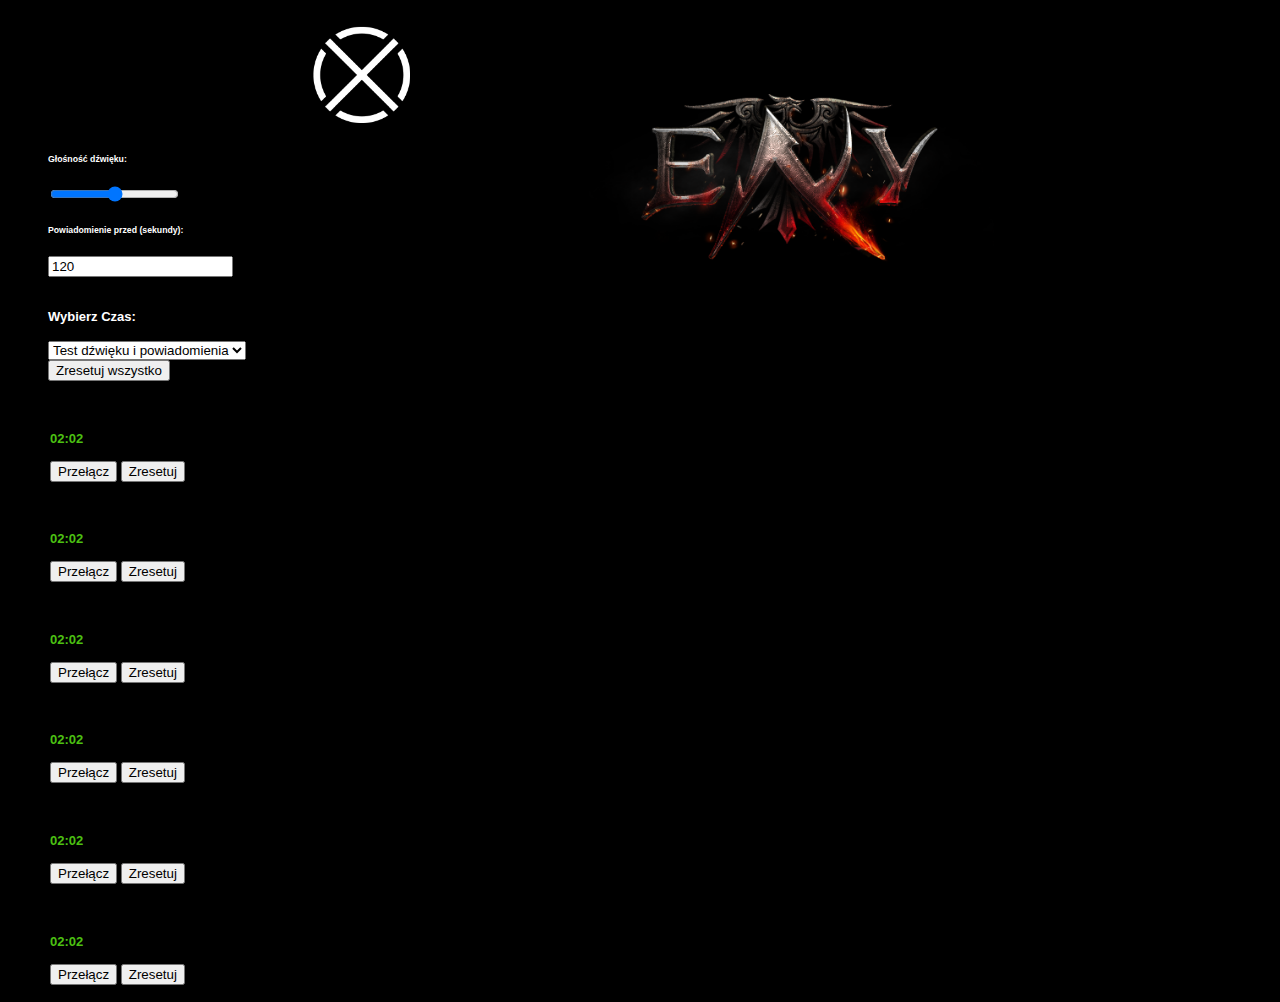
<file: index.html>
<!DOCTYPE html>
<html lang="pl">
<head>
    <meta charset="utf-8">
    <meta name="viewport" content="width=device-width, initial-scale=1, shrink-to-fit=no">
    <meta name="description" content="Elveria - timer bossów & metinów">
    <title>Eny- timer bossów & metinów</title>
    <link rel='shortcut icon'
          href='OX.BIAŁE.png'>
          <link rel="stylesheet" href="https://stackpath.bootstrapcdn.com/bootstrap/4.1.0/css/bootstrap.min.css"
          integrity="sha384-9gVQ4dYFwwWSjIDZnLEWnxCjeSWFphJiwGPXr1jddIhOegiu1FwO5qRGvFXOdJZ4" crossorigin="anonymous">

    <link rel="stylesheet" href="styless.css" type="text/css">

</head>

<body>
   

	<f1><img src="lg1.png" alt="logo OX" width="125"></f1>
    <f3><img src="eny.png" alt="logo Eny" width="525"></f3>
	
	

    
    <f2>
<main role="main" class="container">
    <div class="col-xl timery">
		<h6 style="color:white">Głośność dźwięku:</h6>
		<input type="range" min="0" max="1" value="0.5" step="0.1" id="slider">
		<h6 style="color:white">Powiadomienie przed (sekundy):</h6>
		<input type="number" min="1" value="120" id="czas">
		<br>
		<br>
		<label for="sel1"><h4 style="color:white">Wybierz Czas:</h4> </label>
		<h4>
        <div class="row">
            <div class="col-xl-10 col-lg-9 col-md-9 col-sm-12 col-xs-12">
                <select class="form-control" id="bossControl">
					<option>Test dźwięku i powiadomienia</option>    
                                        <option disabled>++++ ++++</option>
					<option>15 Minut</option>
					<option>20 Minut</option>
					<option>25 Minut</option>
					<option>30 Minut</option>
                                  </select>
            </div>
            <div class="col-xl-2 col-lg-3 col-md-3 col-sm-12 col-xs-12">
                <button class="btn btn-danger float-right btnresetall" >Zresetuj wszystko</button>
            </div>
        </div>
		<!--<div>
		
		</div> -->
        
<div class="card-group">
            <div class="card">
                <div class="card-body boss">
                    <h4 class="card-title"><span class="bossName"></span> - CH1</h4>
                    <span class="timer">--:--</span> <br/><br/>
                    <button class="btn btn-primary btnon">Przełącz</button>
                    <button class="btn btn-warning btnreset">Zresetuj</button>
                </div>
            </div>
            <div class="card">
                <div class="card-body boss">
                    <h4 class="card-title"><span class="bossName"></span> - CH2</h4>
                    <span class="timer">--:--</span> <br/><br/>
                    <button class="btn btn-primary btnon">Przełącz</button>
                    <button class="btn btn-warning btnreset">Zresetuj</button>
                </div>
            </div>
            <div class="card">
                <div class="card-body boss">
                    <h4 class="card-title"><span class="bossName"></span> - CH3</h4>
                    <span class="timer">--:--</span> <br/><br/>
                    <button class="btn btn-primary btnon">Przełącz</button>
                    <button class="btn btn-warning btnreset">Zresetuj</button>
                </div>
            </div>
	</div>
	<div class="card-group">
            <div class="card">
                <div class="card-body boss">
                    <h4 class="card-title"><span class="bossName"></span> - CH4</h4>
                    <span class="timer">--:--</span> <br/><br/>
                    <button class="btn btn-primary btnon">Przełącz</button>
                    <button class="btn btn-warning btnreset">Zresetuj</button>
                </div>
		</div>
            <div class="card">
                <div class="card-body boss">
                    <h4 class="card-title"><span class="bossName"></span> - CH5</h4>
                    <span class="timer">--:--</span> <br/><br/>
                    <button class="btn btn-primary btnon">Przełącz</button>
                    <button class="btn btn-warning btnreset">Zresetuj</button>
                </div>
            </div>
            <div class="card">
                <div class="card-body boss">
                    <h4 class="card-title"><span class="bossName"></span> - CH6</h4>
                    <span class="timer">--:--</span> <br/><br/>
                    <button class="btn btn-primary btnon">Przełącz</button>
                    <button class="btn btn-warning btnreset">Zresetuj</button>
                </div>
            </div>
			</h4>
        </div>
    </div>
	

</f2>
</div>
</main>
<script src="https://ajax.googleapis.com/ajax/libs/jquery/3.3.1/jquery.min.js"></script>
<script src="zegarek.js"></script>
</body>
</html>
</file>
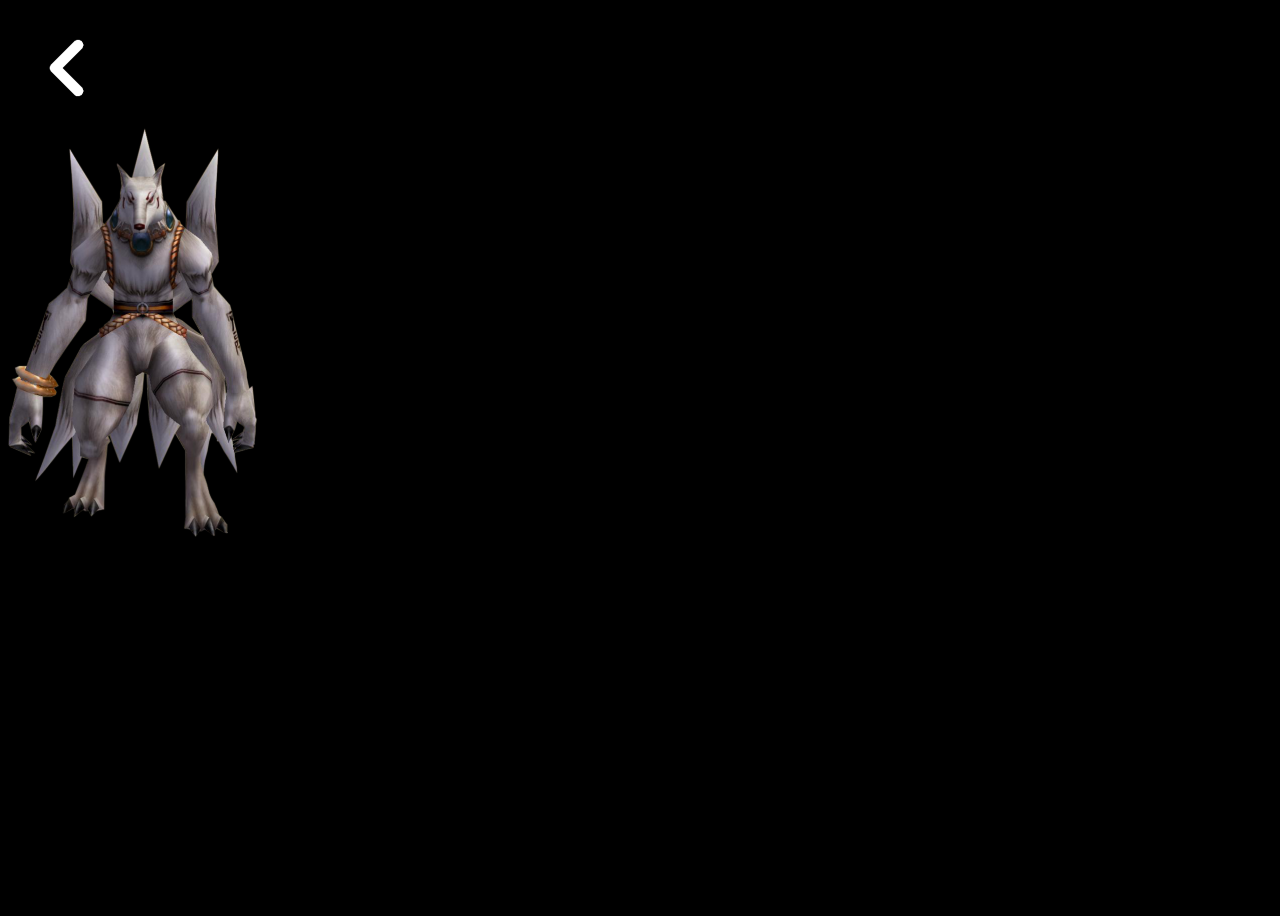
<file: 9ogonow.html>
<html lang="pl">
<head>
    <meta charset="utf-8">
    <meta name="viewport" content="width=device-width, initial-scale=1, shrink-to-fit=no">
    <meta name="description" content="Elveria- timer bossów & metinów">
    <title>Elveria - timer bossów & metinów</title>
    <link rel='shortcut icon'
          href='OX.BIAŁE.png'>

    <link rel="stylesheet" href="https://stackpath.bootstrapcdn.com/bootstrap/4.1.0/css/bootstrap.min.css"
          integrity="sha384-9gVQ4dYFwwWSjIDZnLEWnxCjeSWFphJiwGPXr1jddIhOegiu1FwO5qRGvFXOdJZ4" crossorigin="anonymous">

    <link rel="stylesheet" href="styless.css">
<style>
    img.gray {
        transition-property: filter;
        transition-duration: 0,7s;
        transition-timing-function: linear; 
    }
    img.gray:hover {
        -webkit-filter: grayscale(57%); 
        filter: grayscale(57%); 
    }
</style>
</head>


<body>
	<div style="text-align: left">

           <a href="gorasohan.html"><img class="gray" src="backed.png" alt="powrót"></a>
	</div>
	     
	   
	     <img src="9ogon.png" alt="Dziewięć Ogonów">
        
		   
        </body>
    </html>
</file>
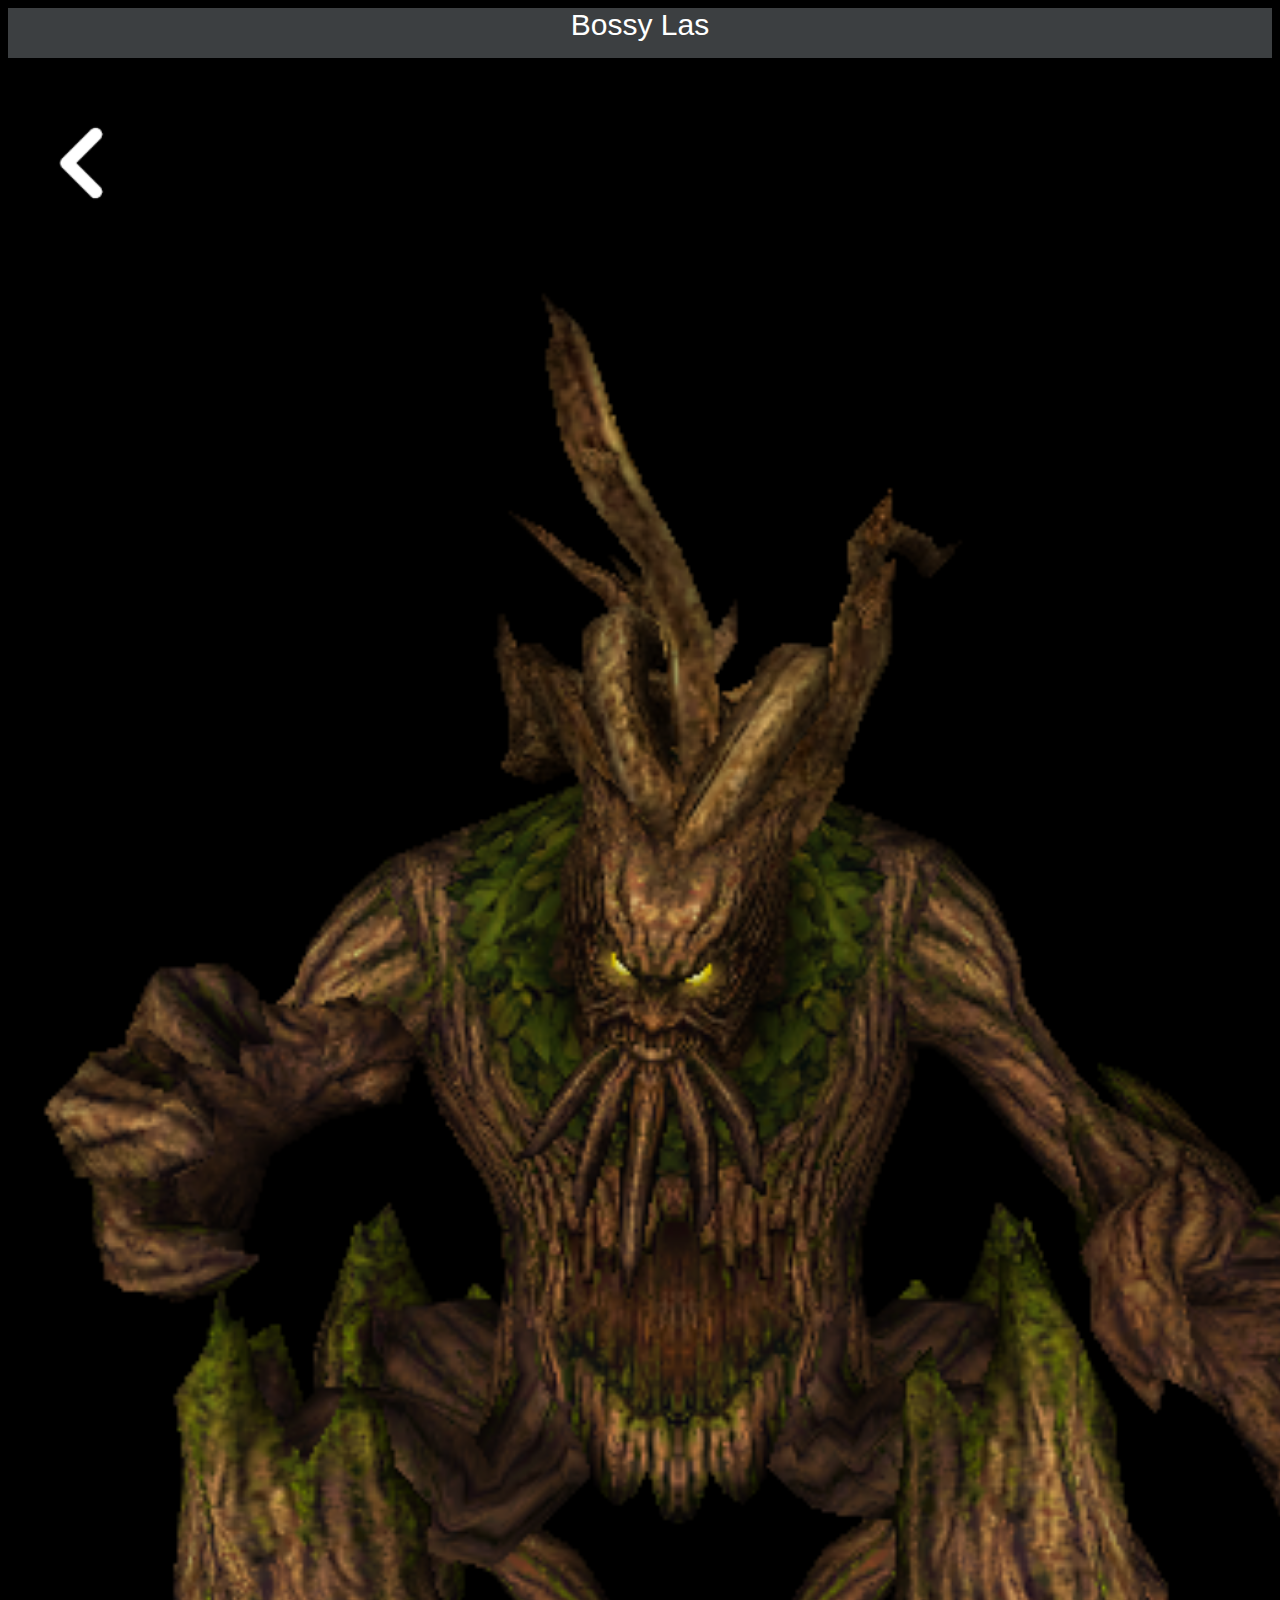
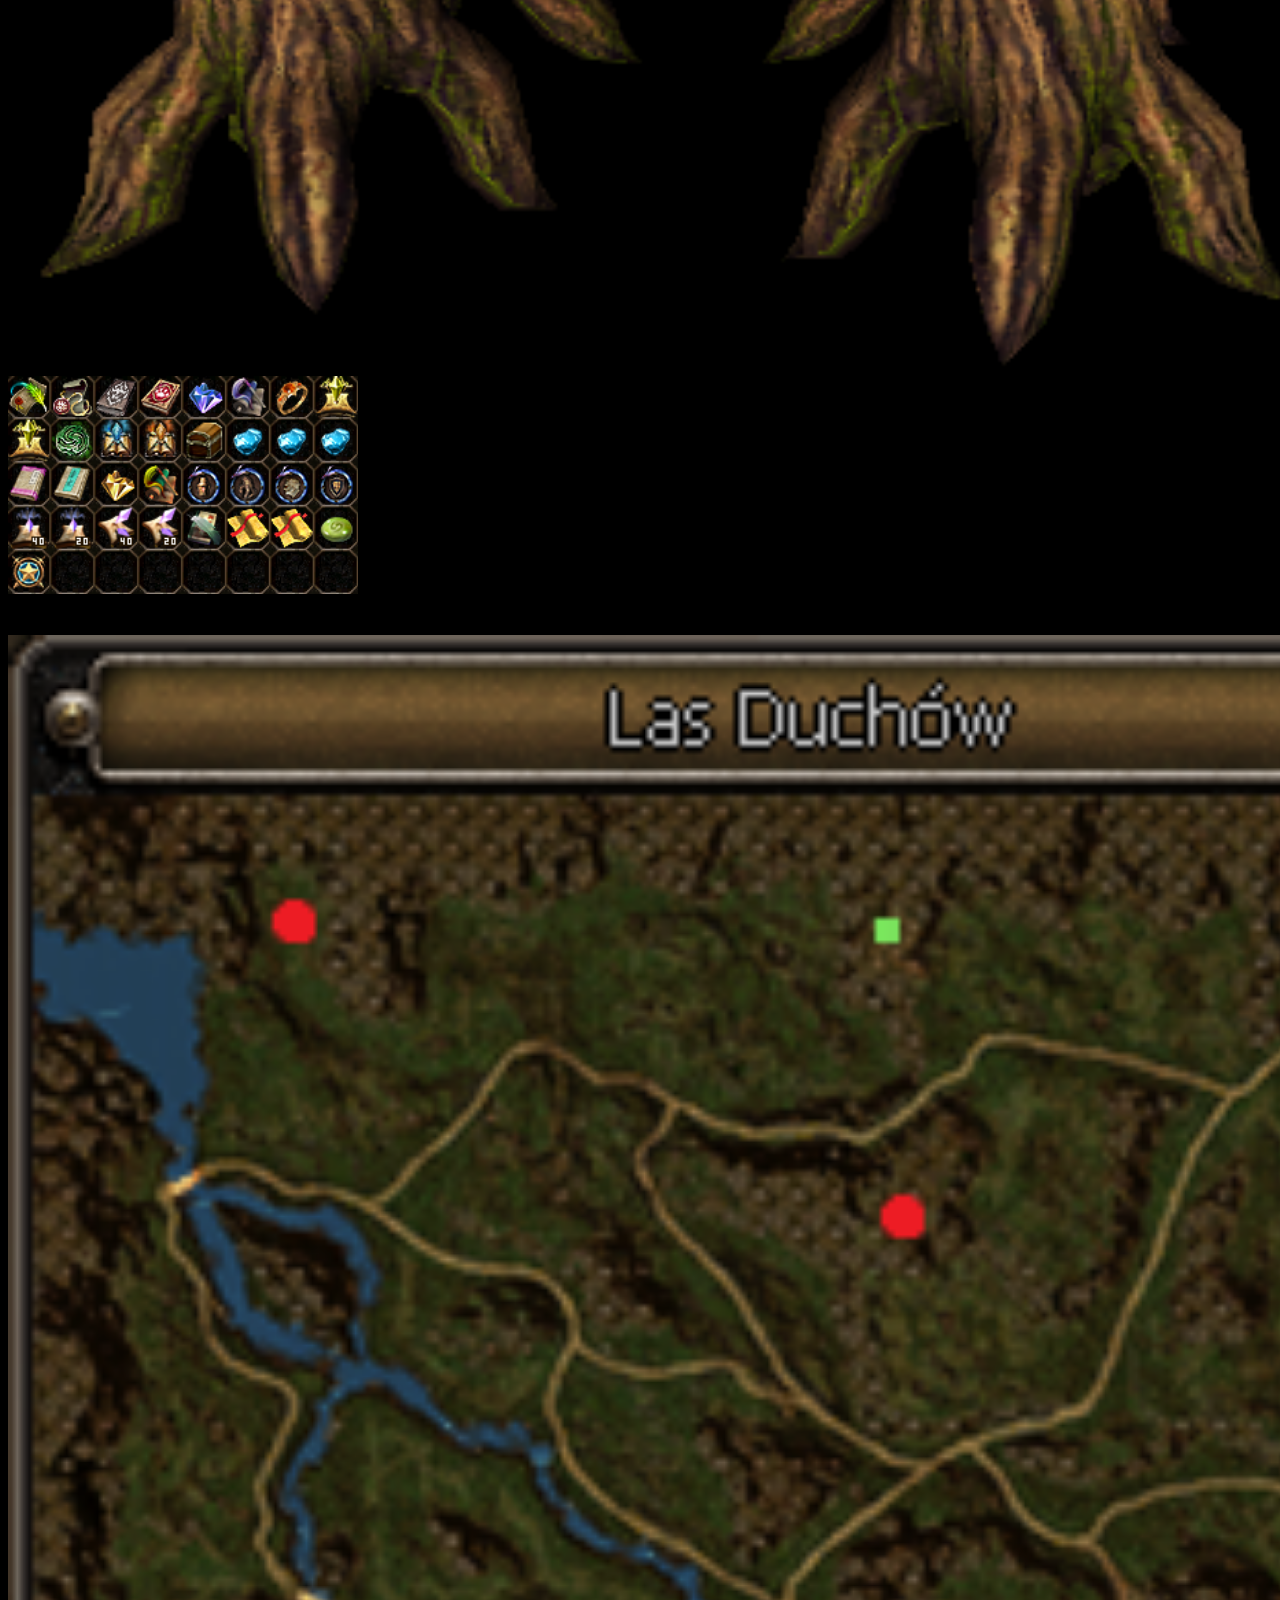
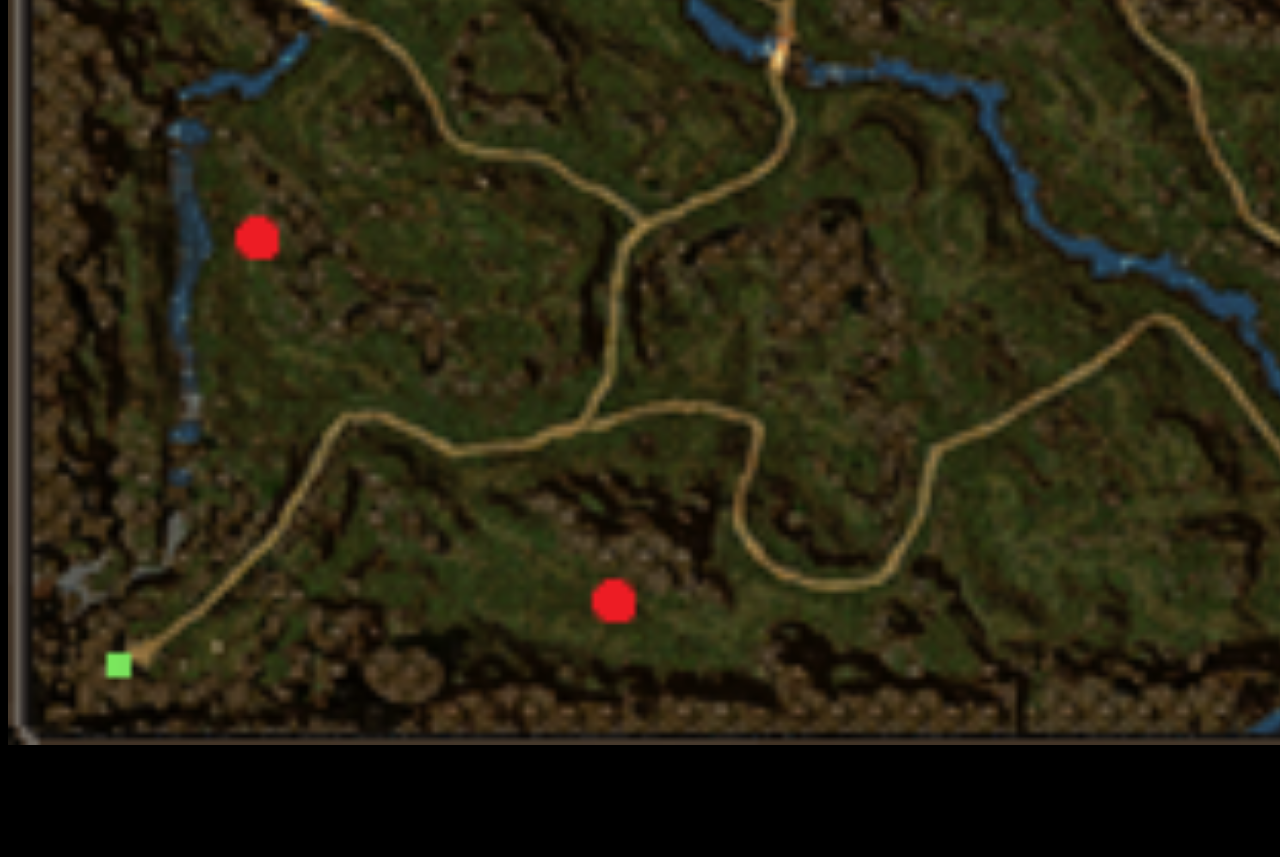
<file: Bossylas.html>
<html lang="pl">
<head>
    <meta charset="utf-8">
    <meta name="viewport" content="width=device-width, initial-scale=1, shrink-to-fit=no">
    <meta name="description" content="Elveria- timer bossów & metinów">
    <title>Elveria - timer bossów & metinów</title>
    <link rel='shortcut icon'
          href='OX.BIAŁE.png'>

    <link rel="stylesheet" href="https://stackpath.bootstrapcdn.com/bootstrap/4.1.0/css/bootstrap.min.css"
          integrity="sha384-9gVQ4dYFwwWSjIDZnLEWnxCjeSWFphJiwGPXr1jddIhOegiu1FwO5qRGvFXOdJZ4" crossorigin="anonymous">

    <link rel="stylesheet" href="styless.css">
</head>


<body>
    
    <p class="tytul" >Bossy Las</p>
   

	<div style="text-align: left">
     
            
               
               
           
            <div class="sidepan obrazek">
           <a href="las.html"><img  class="aligncenter size-full wp-image-8861" src="backed.png" alt="powrót" width="150px"></a>
	</div>
    </div>
    <p id="Drop">Drop:</p>
    <l2>
	     <img src="blas.png"  alt="Dziewięć Ogonów" width="120%">
        </l2>
         <d2>
             <img src="droplas.png"  alt="Drop Bossy las" width="350px">
         </d2>
         <p id="Drop6">Resp:</p>
         <d3>
            <img src="bossylas.png" alt="Resp" width="125%">

         </d3>
         <p id="Info">Informacje:</p>
        
         <div class="Info">
            <p>->Główny drop to Księga Poli Zaaw.</p>
            <p>->Dropi z niego szkata, z której dropi Księga Poli Mistrz.</p>
            <p>->Resp co 1h</p>
            
         </div>
          
         


         
       

		   
        </body>
    </html>
</file>
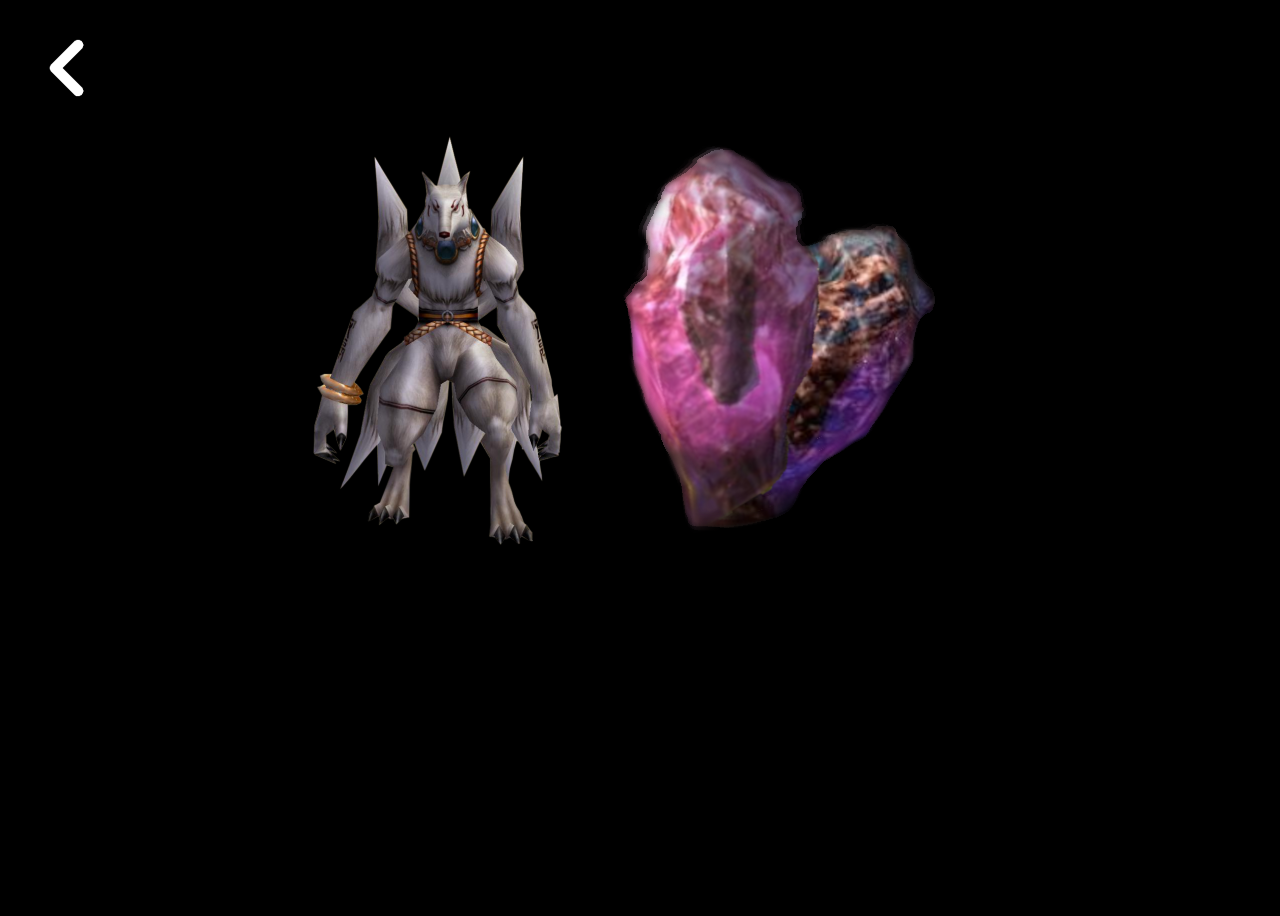
<file: gorasohan.html>
<html lang="pl">
<head>
    <meta charset="utf-8">
    <meta name="viewport" content="width=device-width, initial-scale=1, shrink-to-fit=no">
    <meta name="description" content="Elveria- timer bossów & metinów">
    <title>Elveria - timer bossów & metinów</title>
    <link rel='shortcut icon'
          href='OX.BIAŁE.png'>

    <link rel="stylesheet" href="https://stackpath.bootstrapcdn.com/bootstrap/4.1.0/css/bootstrap.min.css"
          integrity="sha384-9gVQ4dYFwwWSjIDZnLEWnxCjeSWFphJiwGPXr1jddIhOegiu1FwO5qRGvFXOdJZ4" crossorigin="anonymous">

    <link rel="stylesheet" href="styless.css">
<style>
    img.gray {
        transition-property: filter;
        transition-duration: 0,7s;
        transition-timing-function: linear; 
    }
    img.gray:hover {
        -webkit-filter: grayscale(57%); 
        filter: grayscale(57%); 
    }
</style>
</head>


<body>
	<div style="text-align: left">

           <a href="index.html"><img class="gray" src="backed.png" alt="powrót"></a>
	</div>
	
     <div style="text-align: center">
	   
	<a href="9ogonow.html"><img class="gray" src="9ogon.png" alt="Dziewięć Ogonów"></a>
        <a href="metinysohan.html"><img class="gray" src="msohan.png" alt="Metin Sohan"></a>
	
	</div>
		   
        </body>
    </html>
</file>
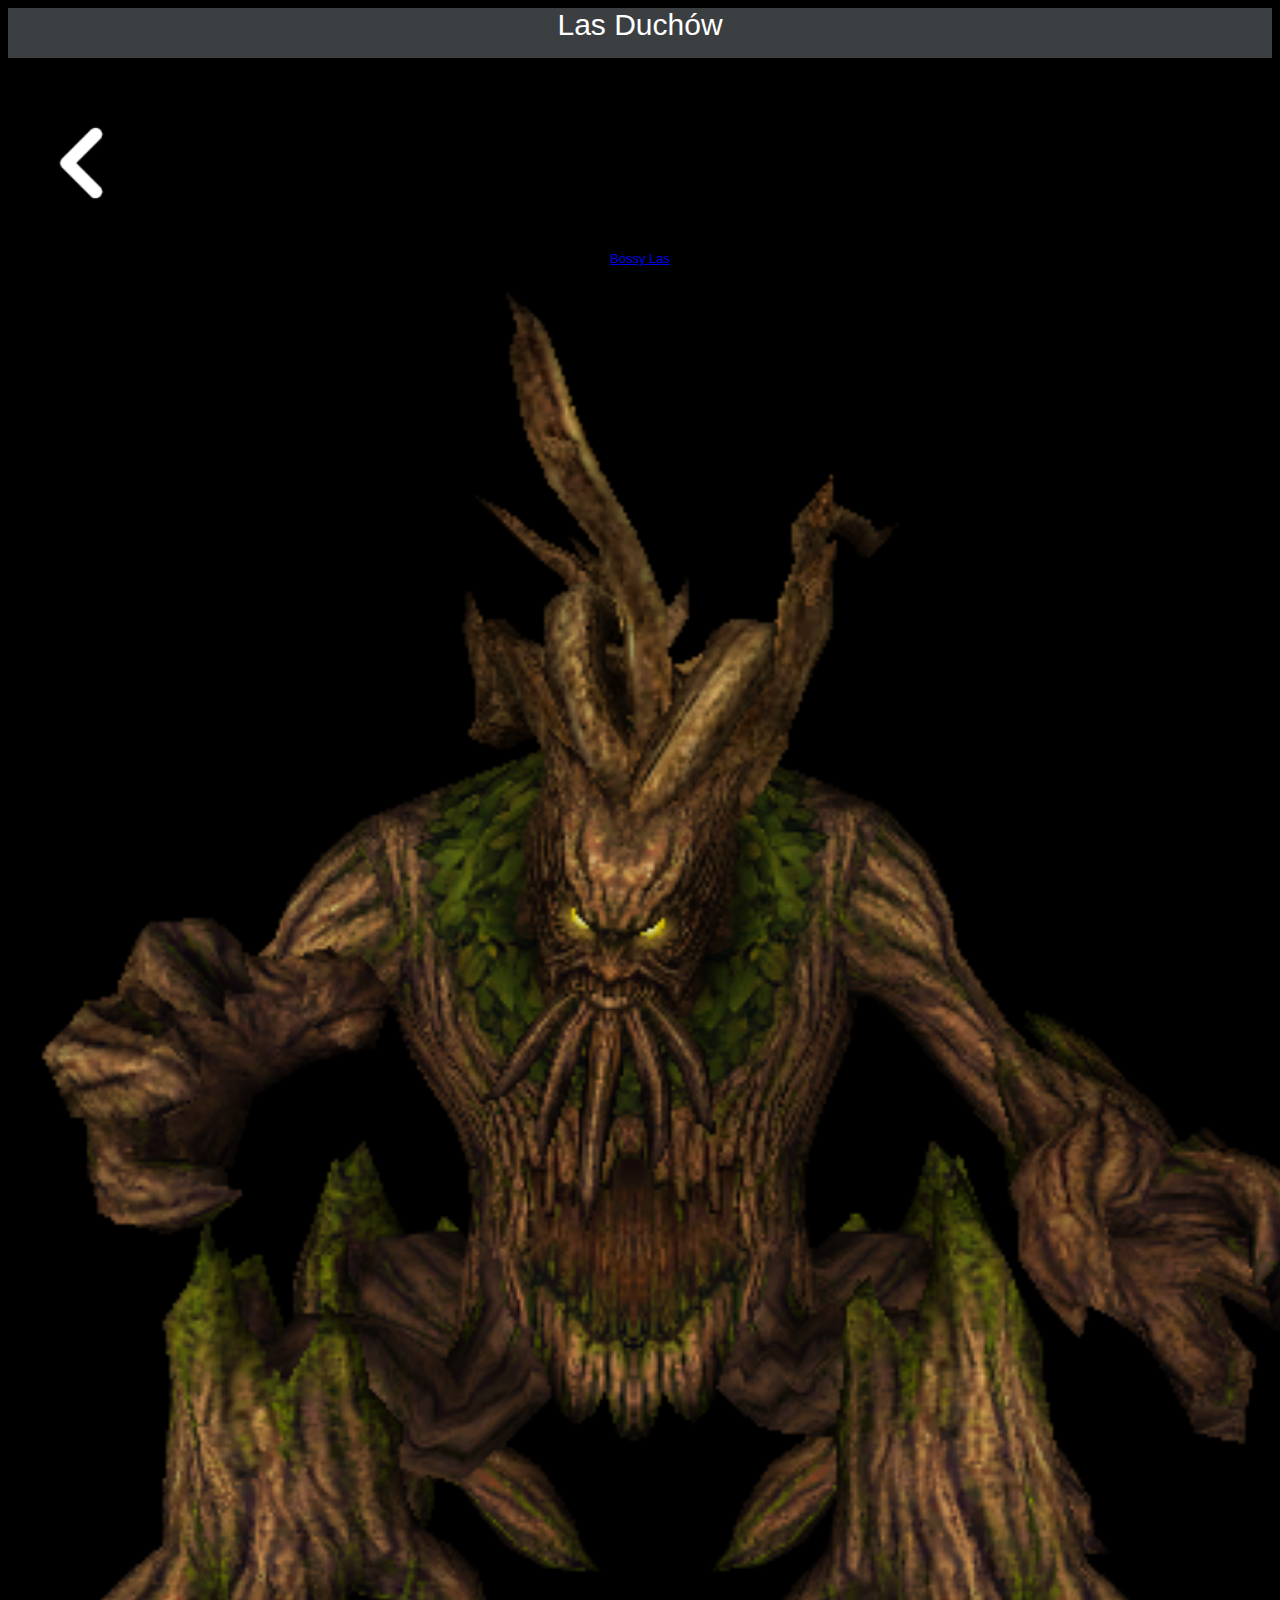
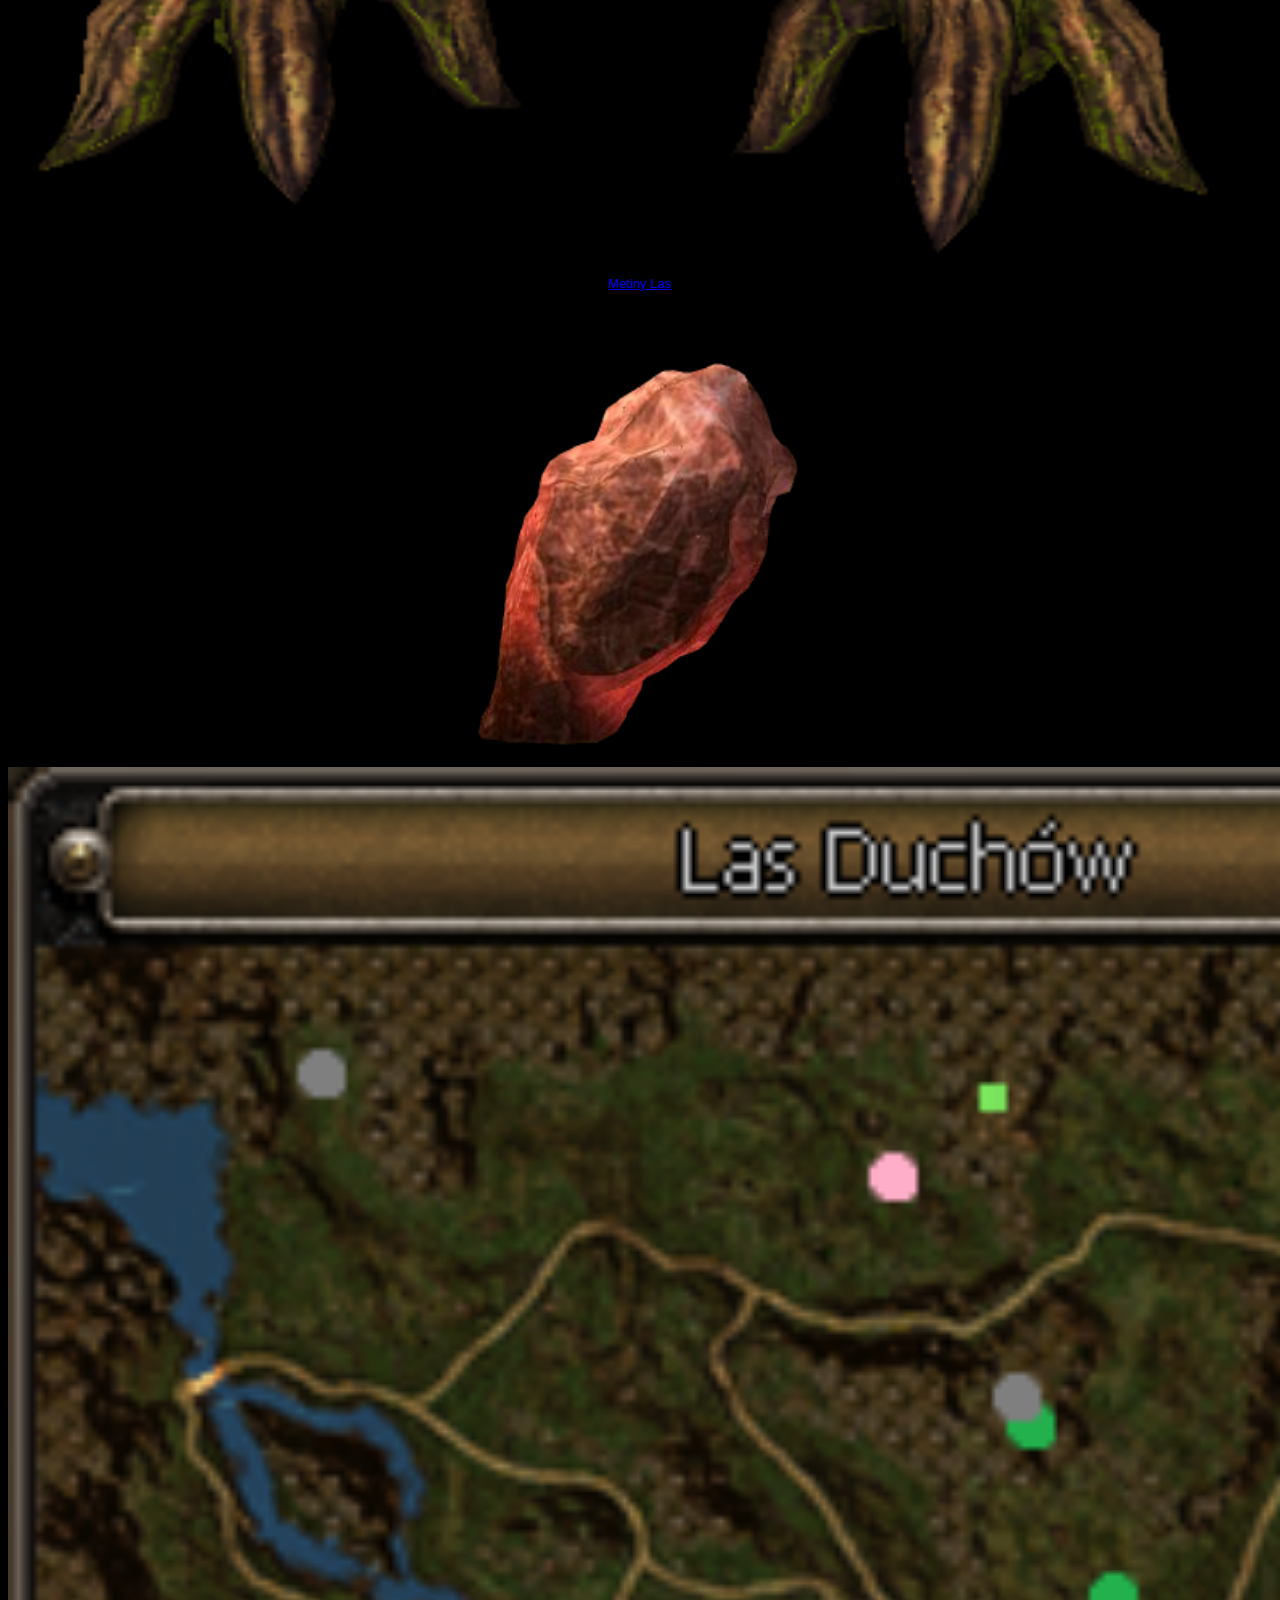
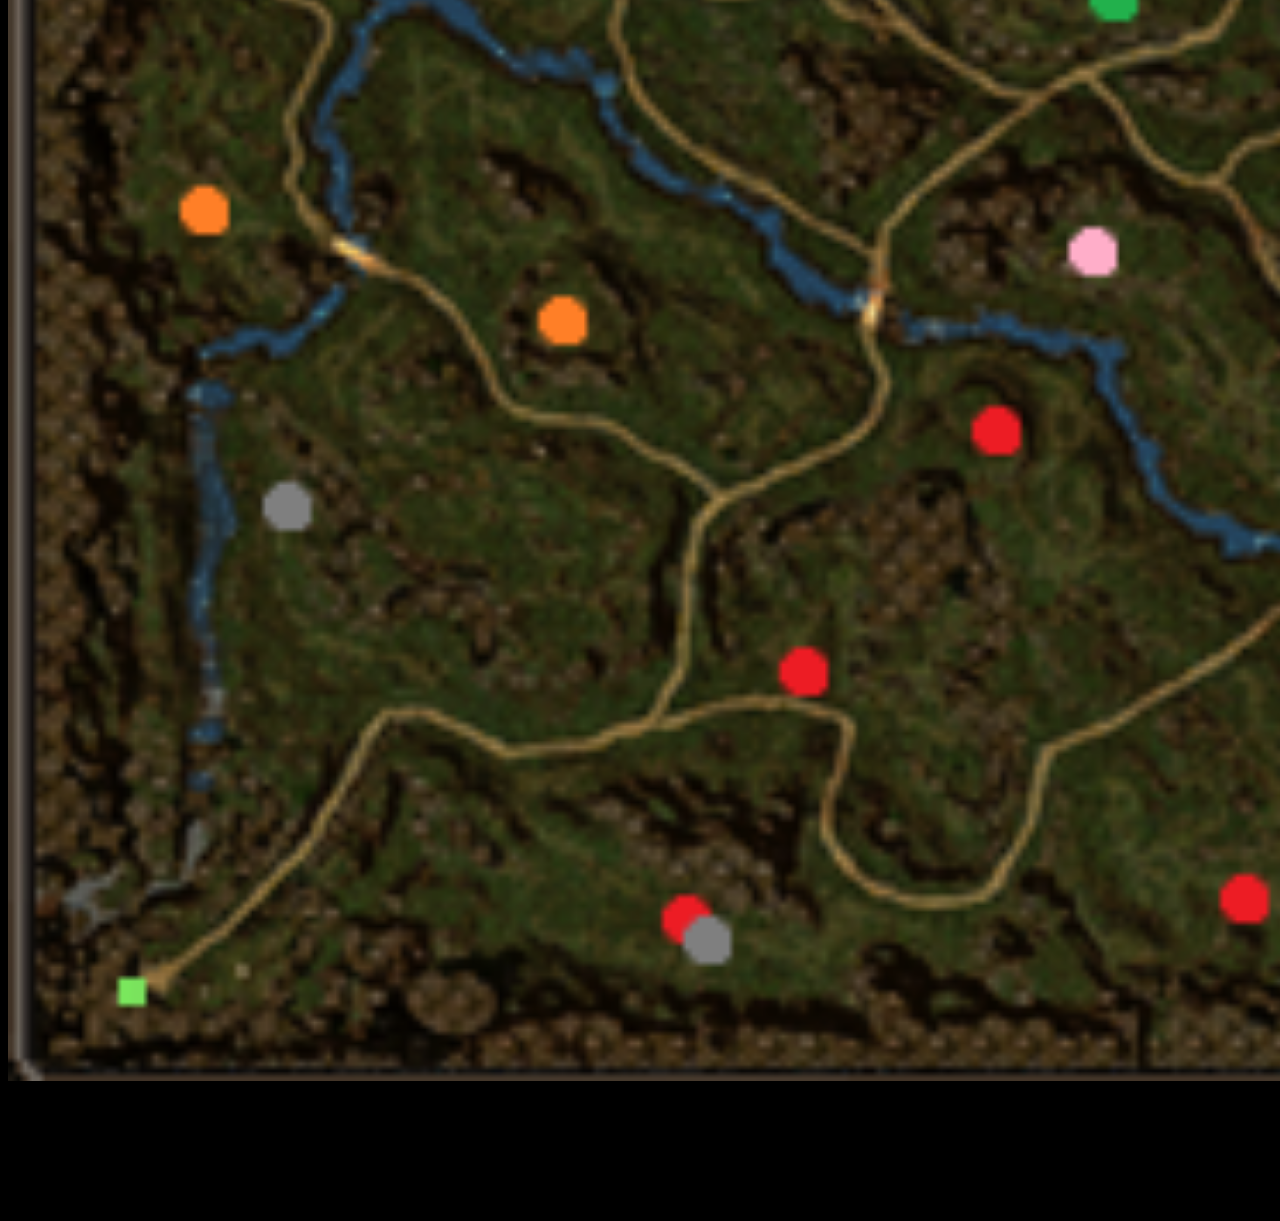
<file: las.html>
<html lang="pl">
<head>
    <meta charset="utf-8">
    <meta name="viewport" content="width=device-width, initial-scale=1, shrink-to-fit=no">
    <meta name="description" content="Elveria- timer bossów & metinów">
    <title>Elveria - timer bossów & metinów</title>
    <link rel='shortcut icon'
          href='OX.BIAŁE.png'>

    <link rel="stylesheet" href="https://stackpath.bootstrapcdn.com/bootstrap/4.1.0/css/bootstrap.min.css"
          integrity="sha384-9gVQ4dYFwwWSjIDZnLEWnxCjeSWFphJiwGPXr1jddIhOegiu1FwO5qRGvFXOdJZ4" crossorigin="anonymous">

    <link rel="stylesheet" href="styless.css">

</head>


<body>

      <p class="tytul" >Las Duchów</p>
	<div style="text-align: left">

        <div class="sidepan obrazek">
            <a href="index.html"><img  class="aligncenter size-full wp-image-8861" src="backed.png" alt="powrót" width="150px"></a>
     </div>
	</div>
	
     <div style="text-align: center">

   
	<l3>
        <a href="Bossylas.html"><p id="rcorners8">Bossy Las</p><img class="gray" src="blas.png" alt="Bossy Las" width="112%"></a>
      </l3>
    <l1>
        <a href="metinylas.html"><p id="rcorners9">Metiny Las</p><img class="gray" src="melas.png" alt="Metin Las" width="400"></a>
      </l1>
</div>
<g3>
    <img src="rlas.png" alt="Resp" width="140%">
</g3>
<p id="do1">Bossy</p>
<p id="mo1">Metiny 75</p>
<p id="mo2">Metiny 80</p>
<p id="mo3">Metiny 85</p>
<p id="mo4">Metiny 90</p>
	
	</div>
		   
        </body>
    </html>
</file>
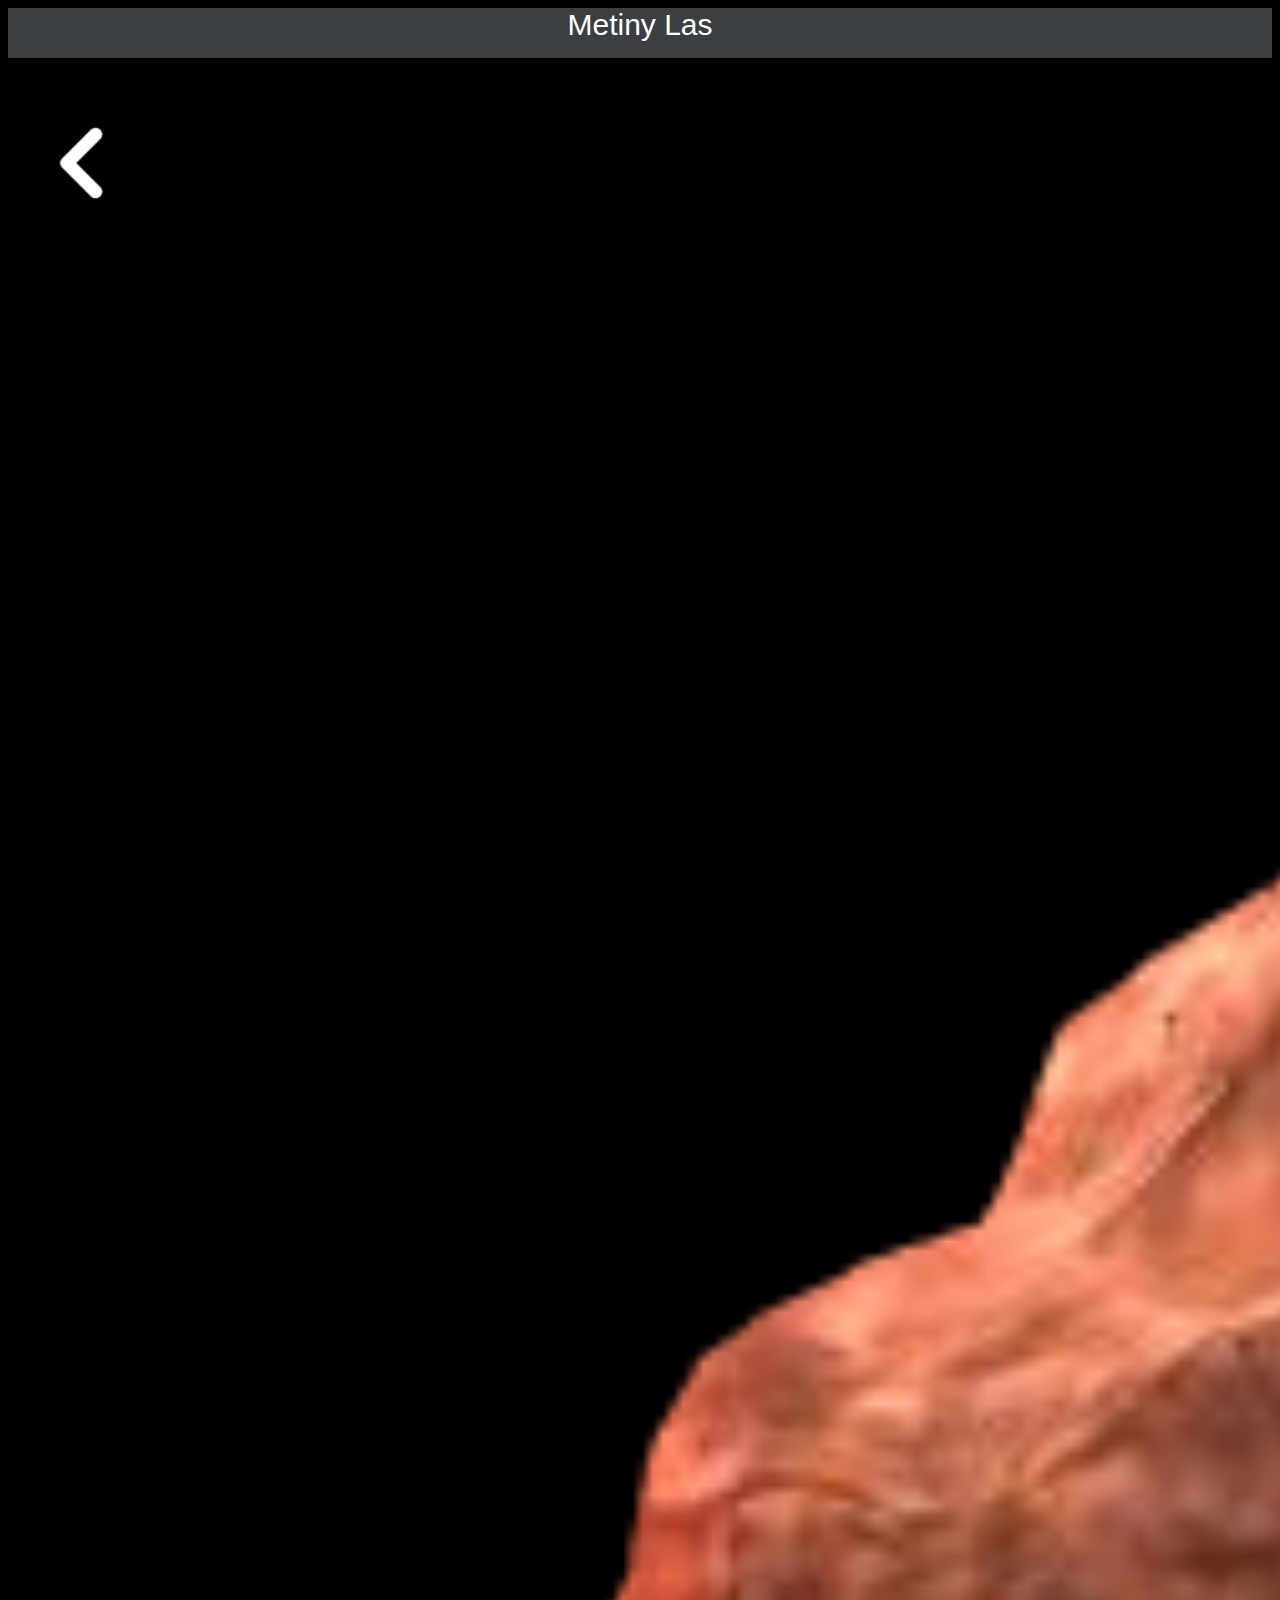
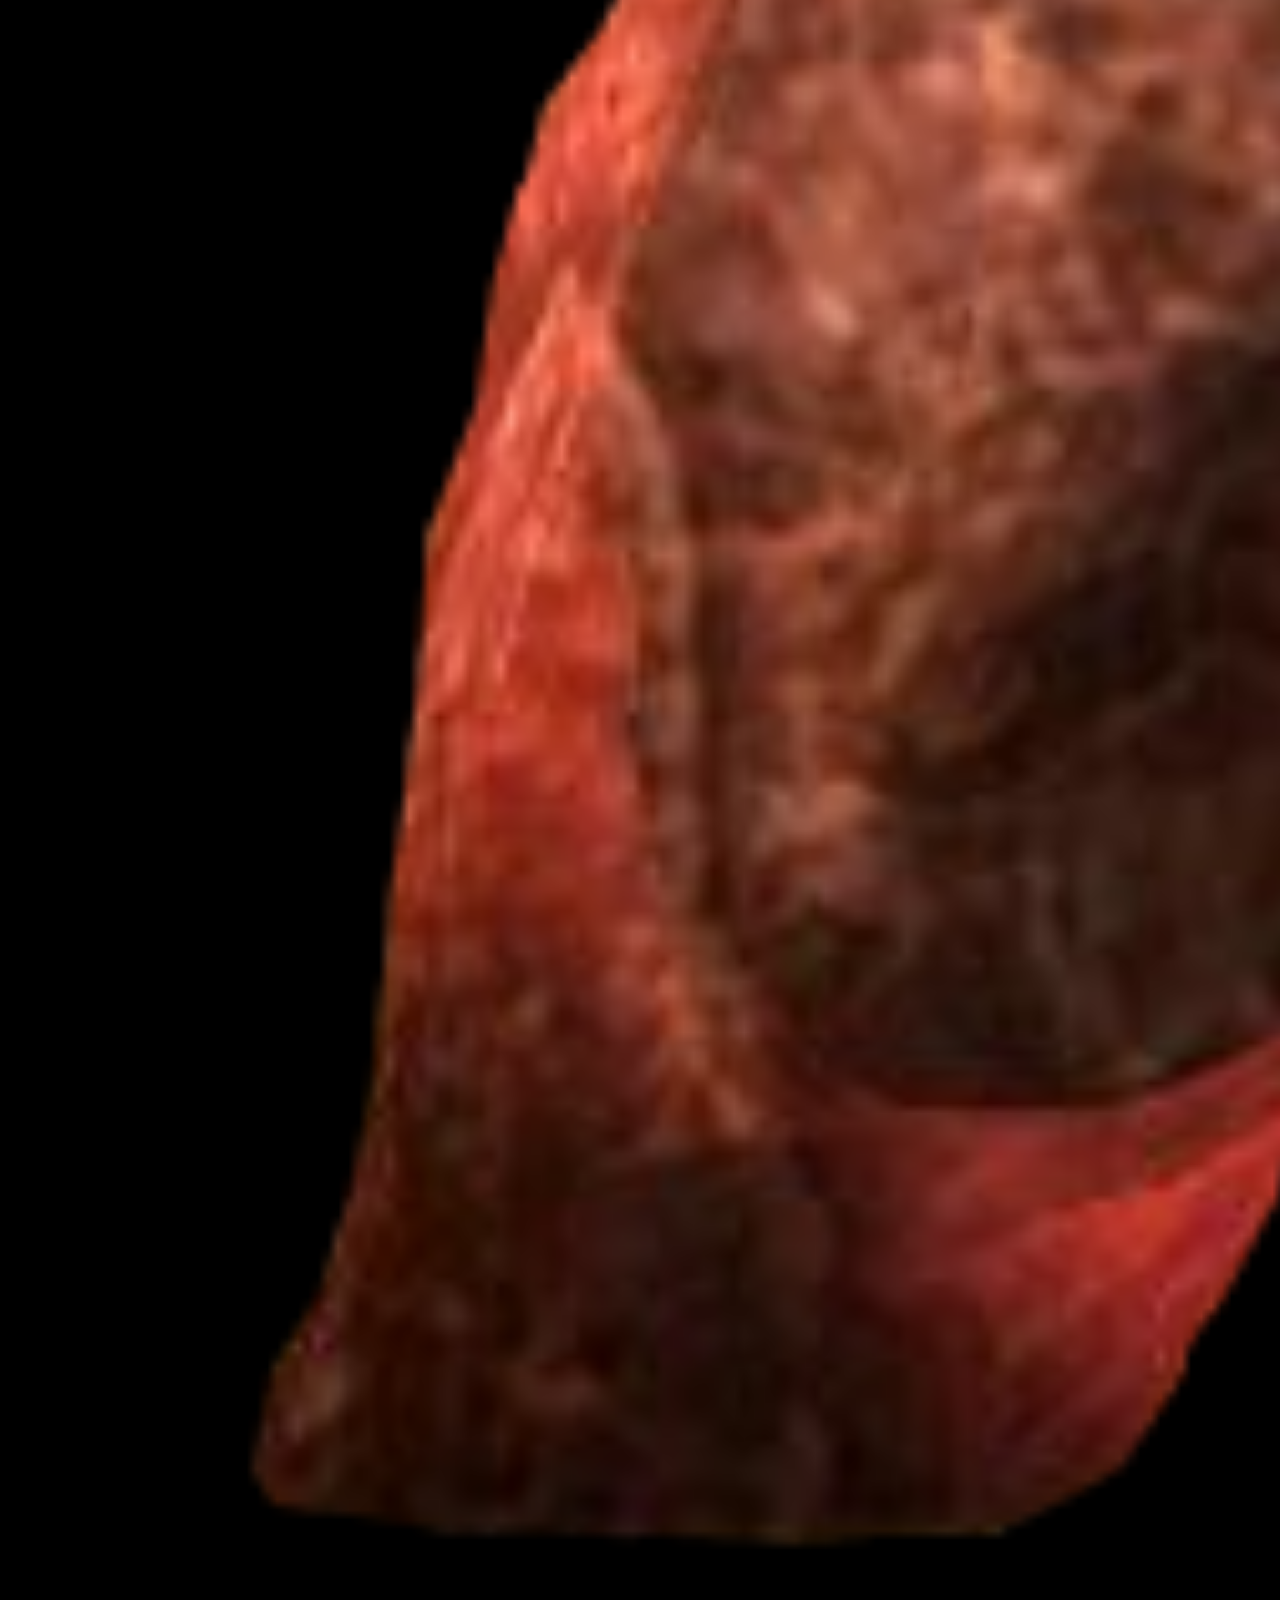
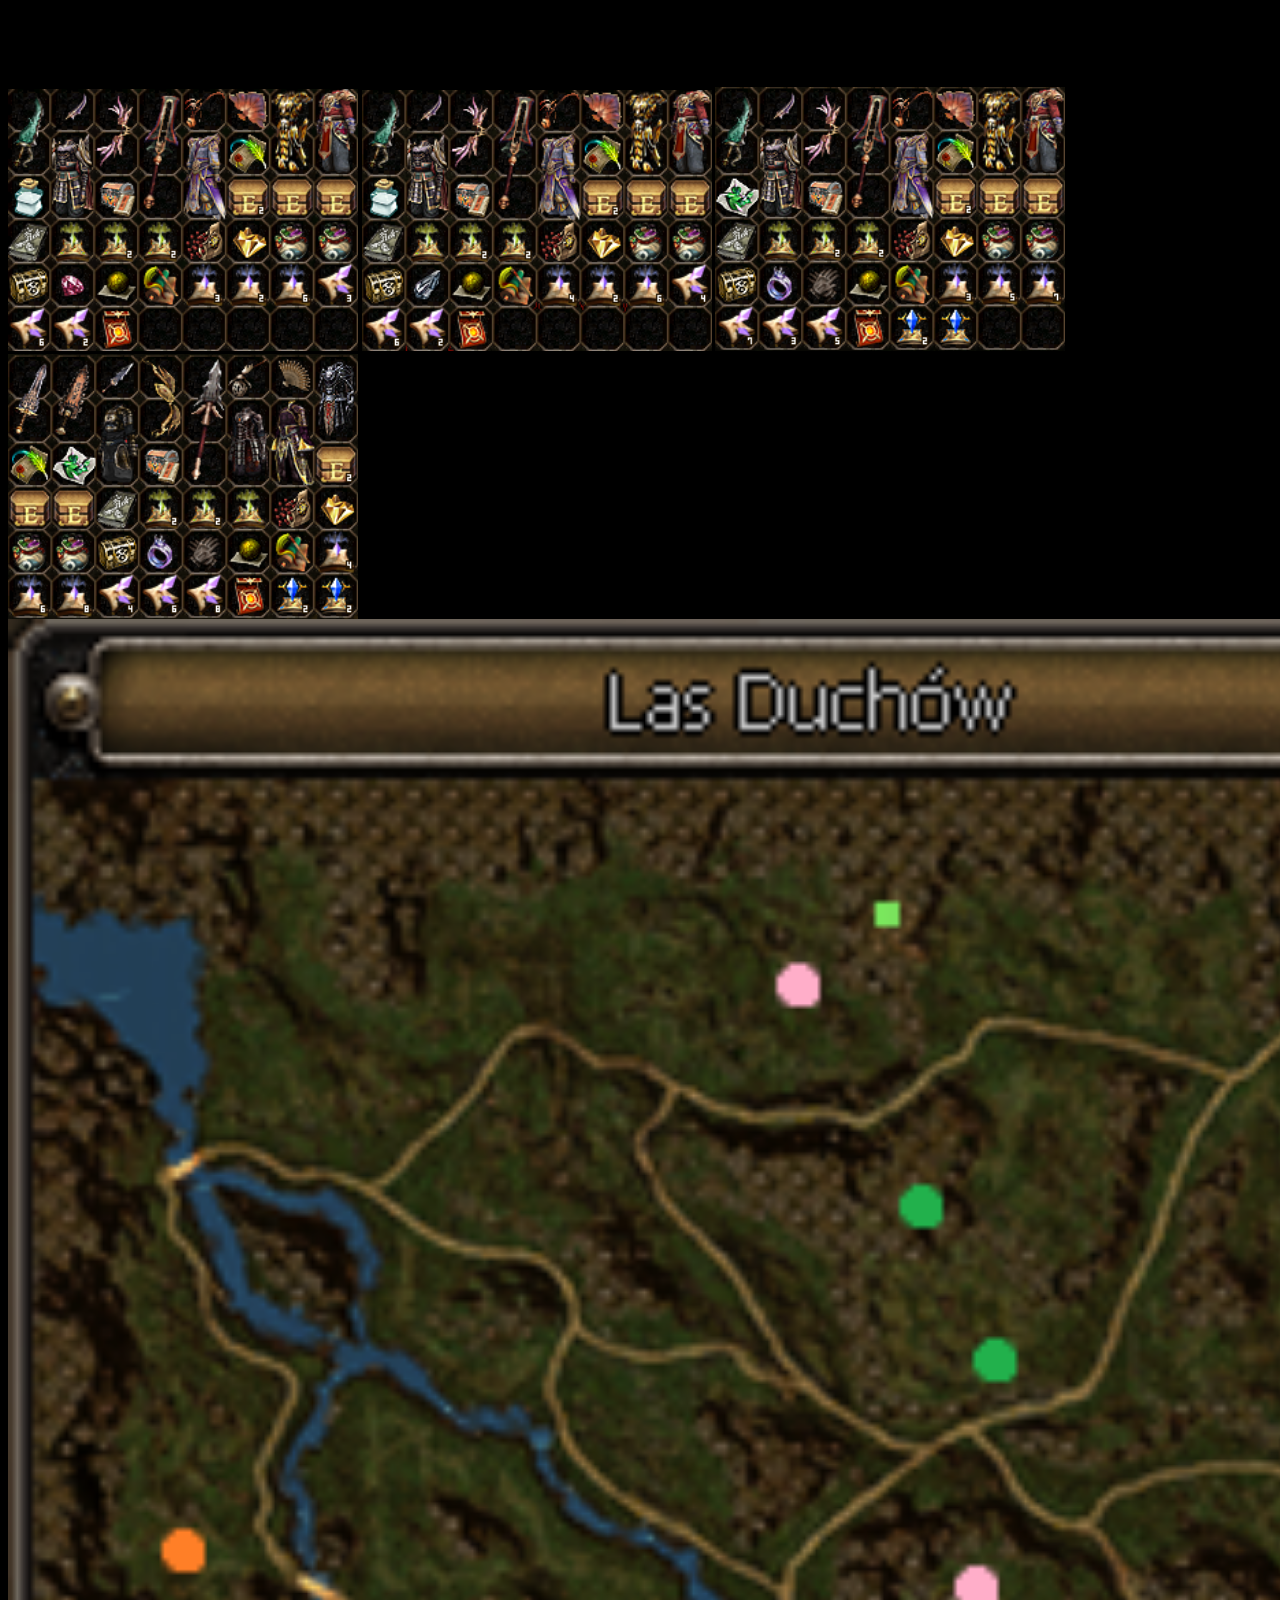
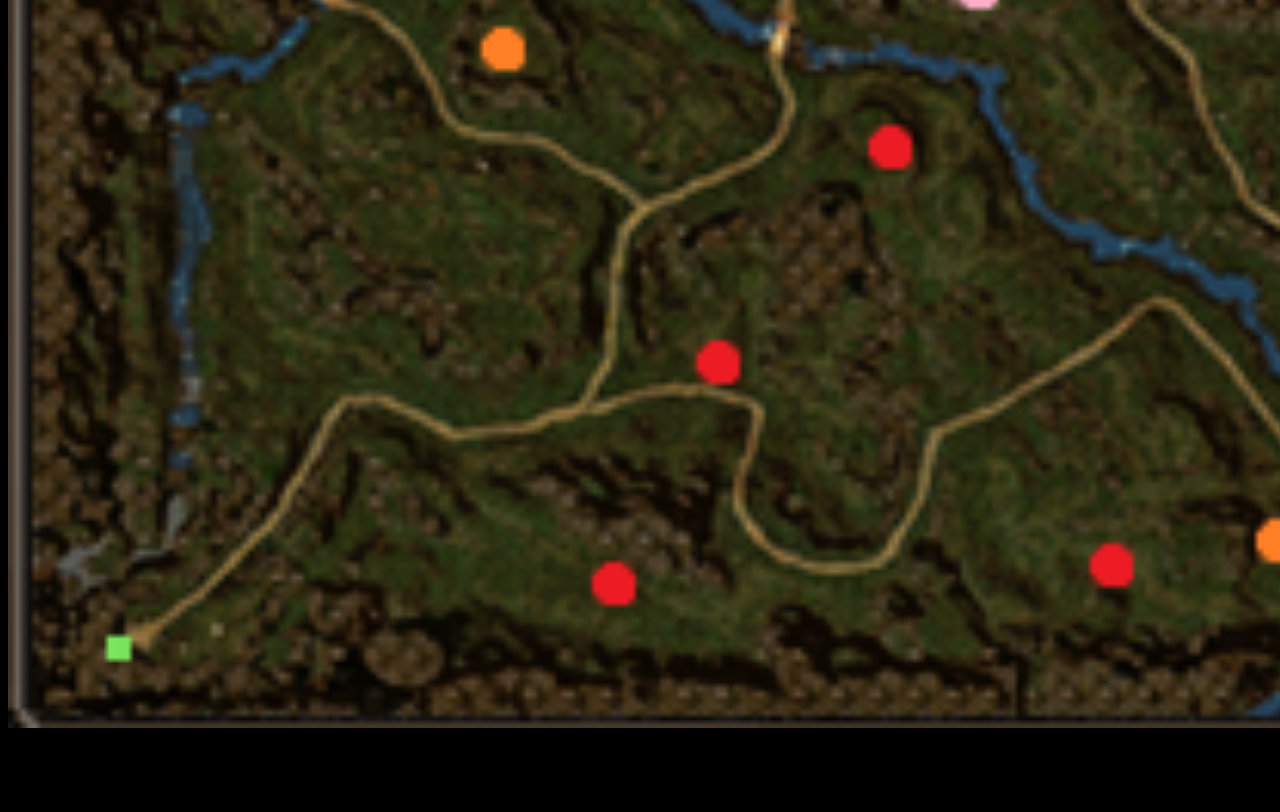
<file: metinylas.html>
<html lang="pl">
<head>
    <meta charset="utf-8">
    <meta name="viewport" content="width=device-width, initial-scale=1, shrink-to-fit=no">
    <meta name="description" content="Elveria- timer bossów & metinów">
    <title>Elveria - timer bossów & metinów</title>
    <link rel='shortcut icon'
          href='OX.BIAŁE.png'>

    <link rel="stylesheet" href="https://stackpath.bootstrapcdn.com/bootstrap/4.1.0/css/bootstrap.min.css"
          integrity="sha384-9gVQ4dYFwwWSjIDZnLEWnxCjeSWFphJiwGPXr1jddIhOegiu1FwO5qRGvFXOdJZ4" crossorigin="anonymous">

    <link rel="stylesheet" href="styless.css">
</head>


<body>
    
    <p class="tytul" >Metiny Las</p>
   

	<div style="text-align: left">
     
            
               
               
           
            <div class="sidepan obrazek">
           <a href="las.html"><img  class="aligncenter size-full wp-image-8861" src="backed.png" alt="powrót" width="150px"></a>
	</div>
    </div>
    <p id="Drop2">Drop 75:</p>
    <p id="Drop3">Drop 85:</p>
    <p id="Drop4">Drop 80:</p>
    <p id="Drop5">Drop 90:</p>
    <l2>
	     <img src="melas.png"  alt="Dziewięć Ogonów" width="200%">
        </l2>
         <mld1>
             <img src="dlas75.png"  alt="Drop Metin 75" width="350px">
         </mld1>
         <mld2>
            <img src="dlas80.png"  alt="Drop Metin 75" width="350px">
         </mld2>
        <mld3>
            <img src="dlas85.png"  alt="Drop Metin 75" width="350px">
        </mld3>
        <mld4>
            <img src="dlas90.png"  alt="Drop Metin 75" width="350px">
        </mld4>
        <d5>
            <img src="metkilas.png" alt="Resp" width="125%">

         </d5>
         <p id="Drop7">Resp:</p>
        
         <p id="Info">Informacje:</p>
        
         <div class="Info">
            <p>       idk...?</p>
            
         </div>
</file>
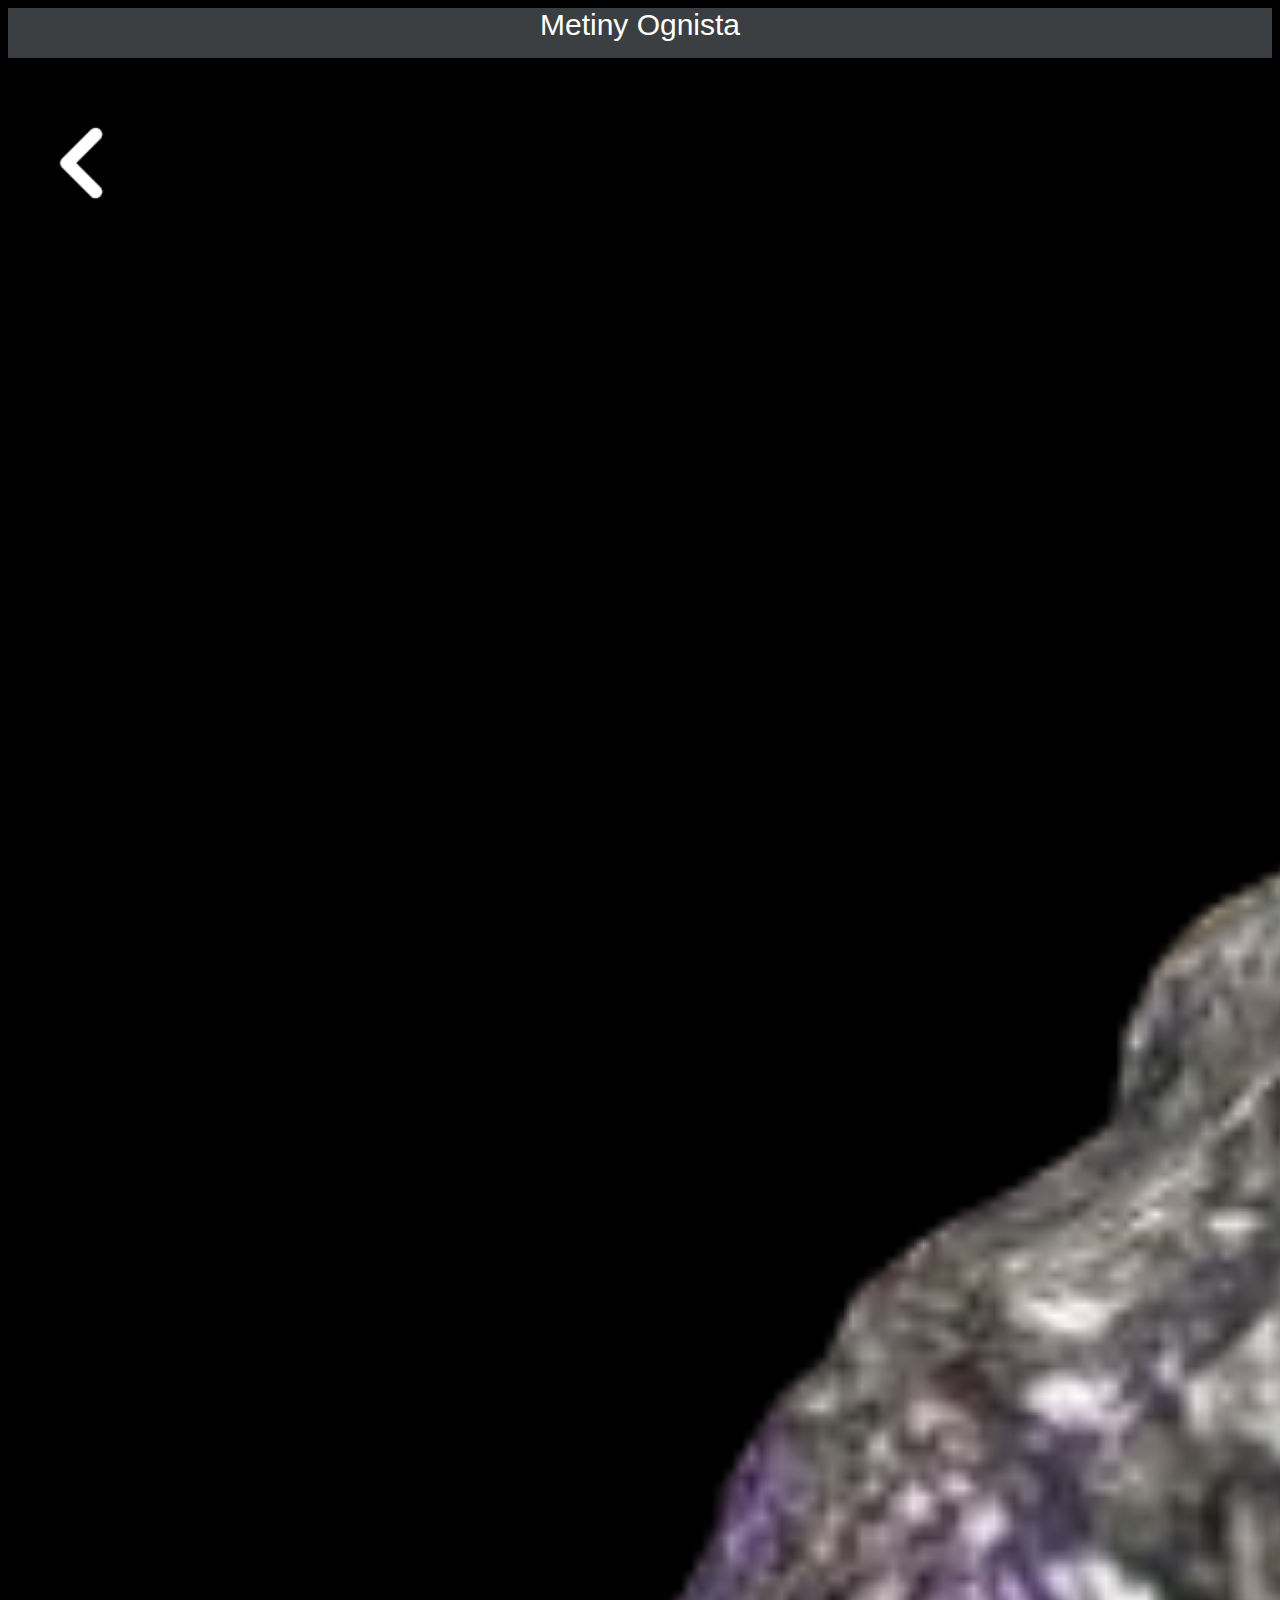
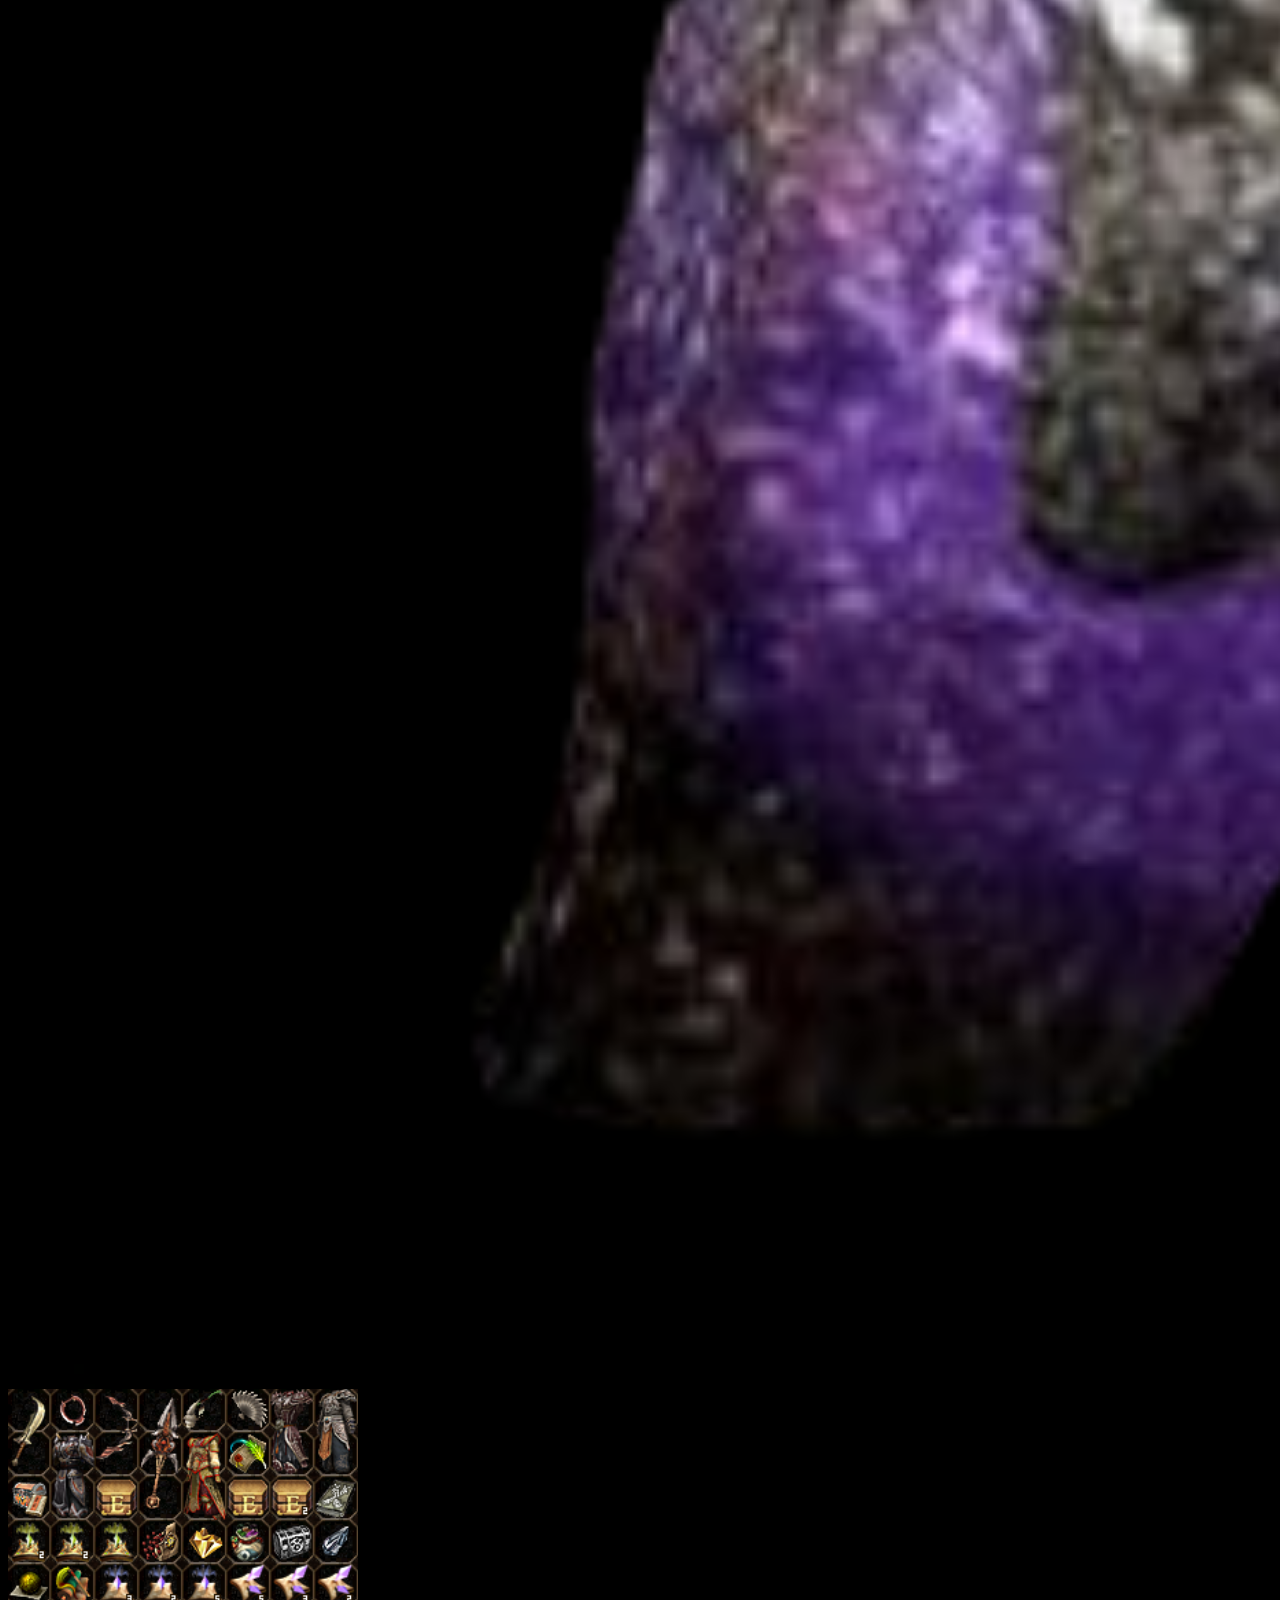
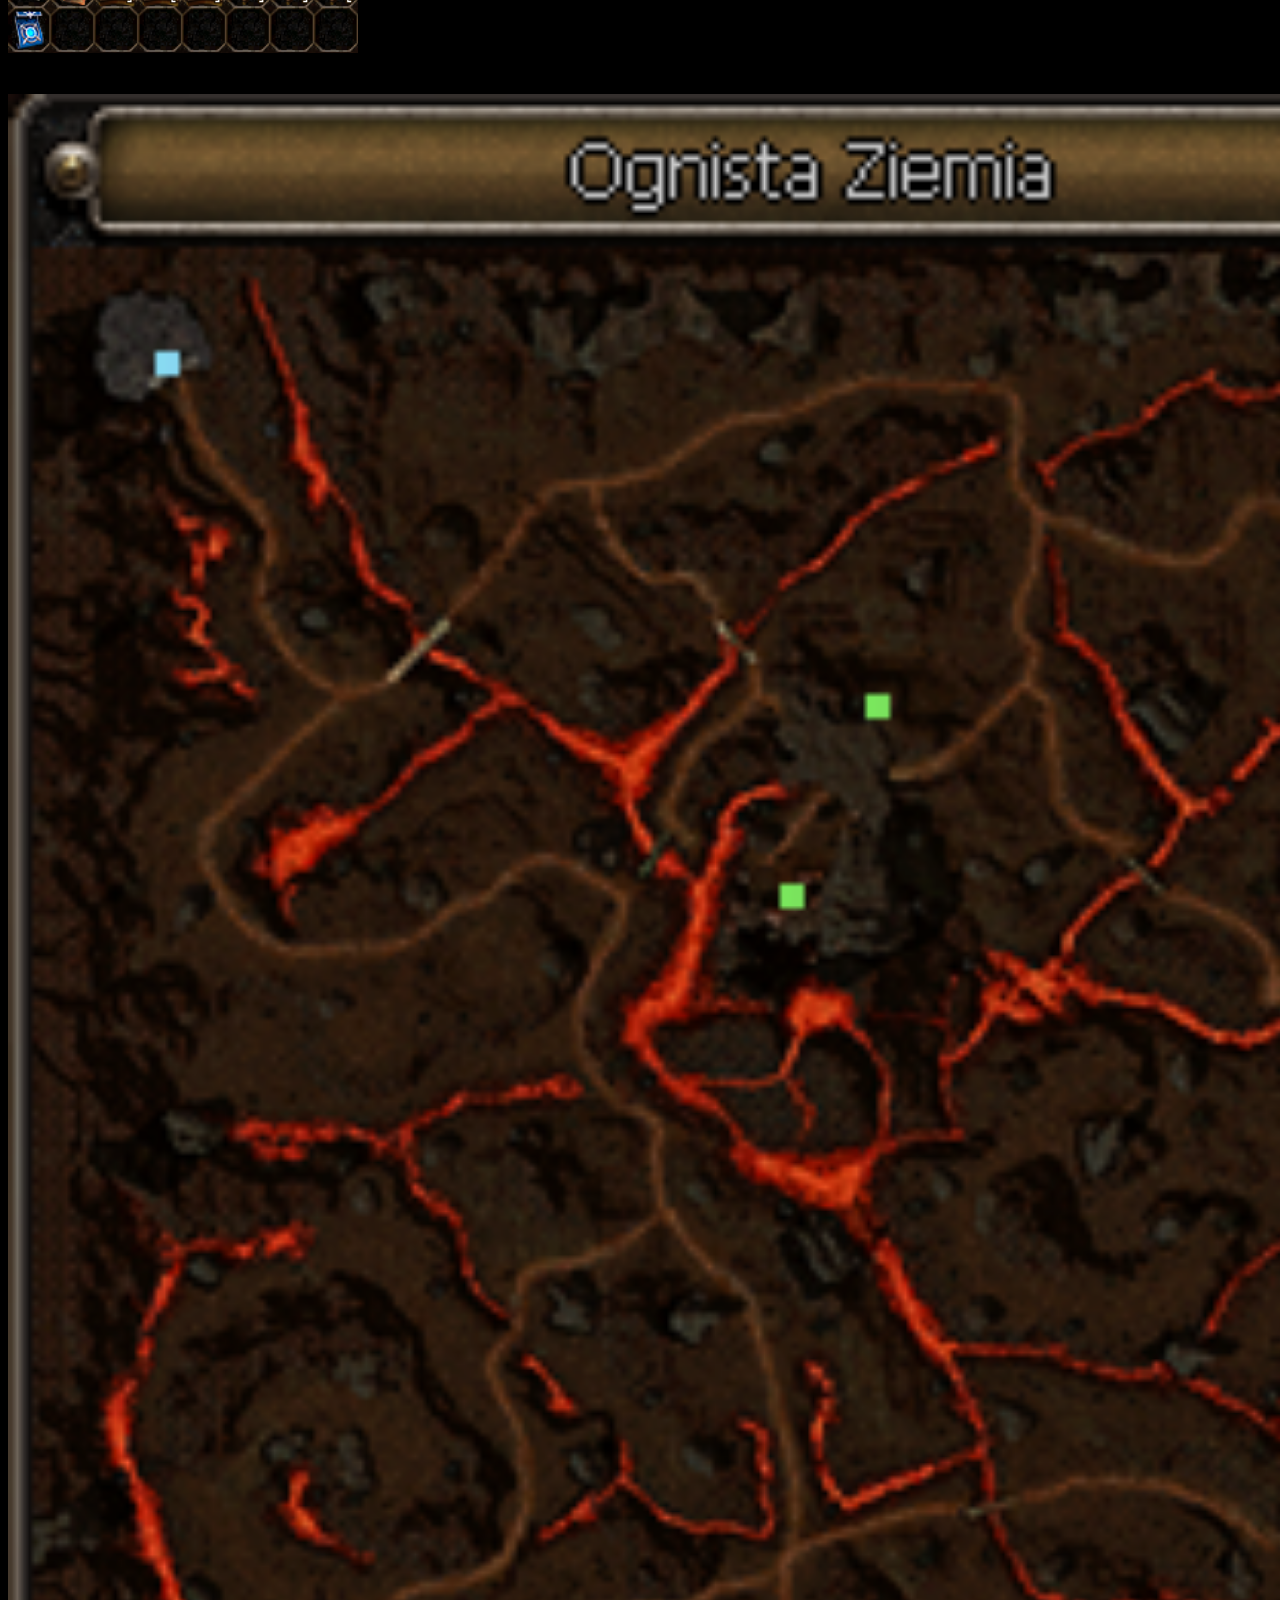
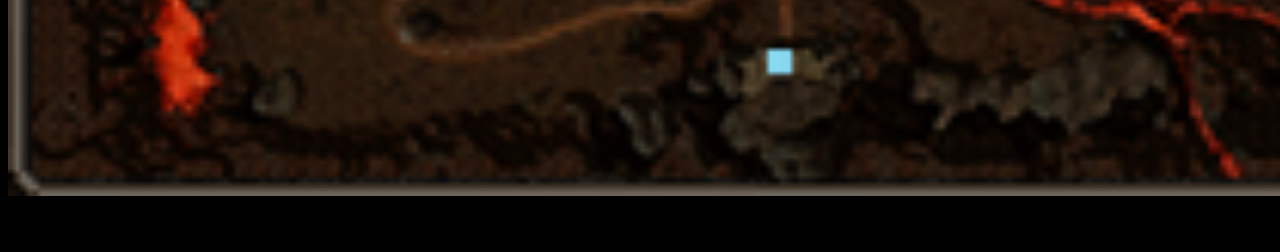
<file: metinyognista.html>
<html lang="pl">
<head>
    <meta charset="utf-8">
    <meta name="viewport" content="width=device-width, initial-scale=1, shrink-to-fit=no">
    <meta name="description" content="Elveria- timer bossów & metinów">
    <title>Elveria - timer bossów & metinów</title>
    <link rel='shortcut icon'
          href='OX.BIAŁE.png'>

    <link rel="stylesheet" href="https://stackpath.bootstrapcdn.com/bootstrap/4.1.0/css/bootstrap.min.css"
          integrity="sha384-9gVQ4dYFwwWSjIDZnLEWnxCjeSWFphJiwGPXr1jddIhOegiu1FwO5qRGvFXOdJZ4" crossorigin="anonymous">

    <link rel="stylesheet" href="styless.css">
</head>


<body>
    
    <p class="tytul" >Metiny Ognista</p>
   

	<div style="text-align: left">
     
            
               
               
           
            <div class="sidepan obrazek">
           <a href="ognista.html"><img  class="aligncenter size-full wp-image-8861" src="backed.png" alt="powrót" width="150px"></a>
	</div>
    </div>
    <p id="Drop">Drop:</p>
    <l2>
	     <img src="mognista.png"  alt="Dziewięć Ogonów" width="200%">
        </l2>
         <d2>
             <img src="dropmo.png"  alt="Drop Bossy las" width="350px">
         </d2>
         <p id="Drop6">Resp:</p>
         <d3>
            <img src="ognista.png" alt="Resp" width="125%">

         </d3>
         <p id="Info">Informacje:</p>
        
         <div class="Info">
            <p>       idk...?</p>
            
         </div>
</file>
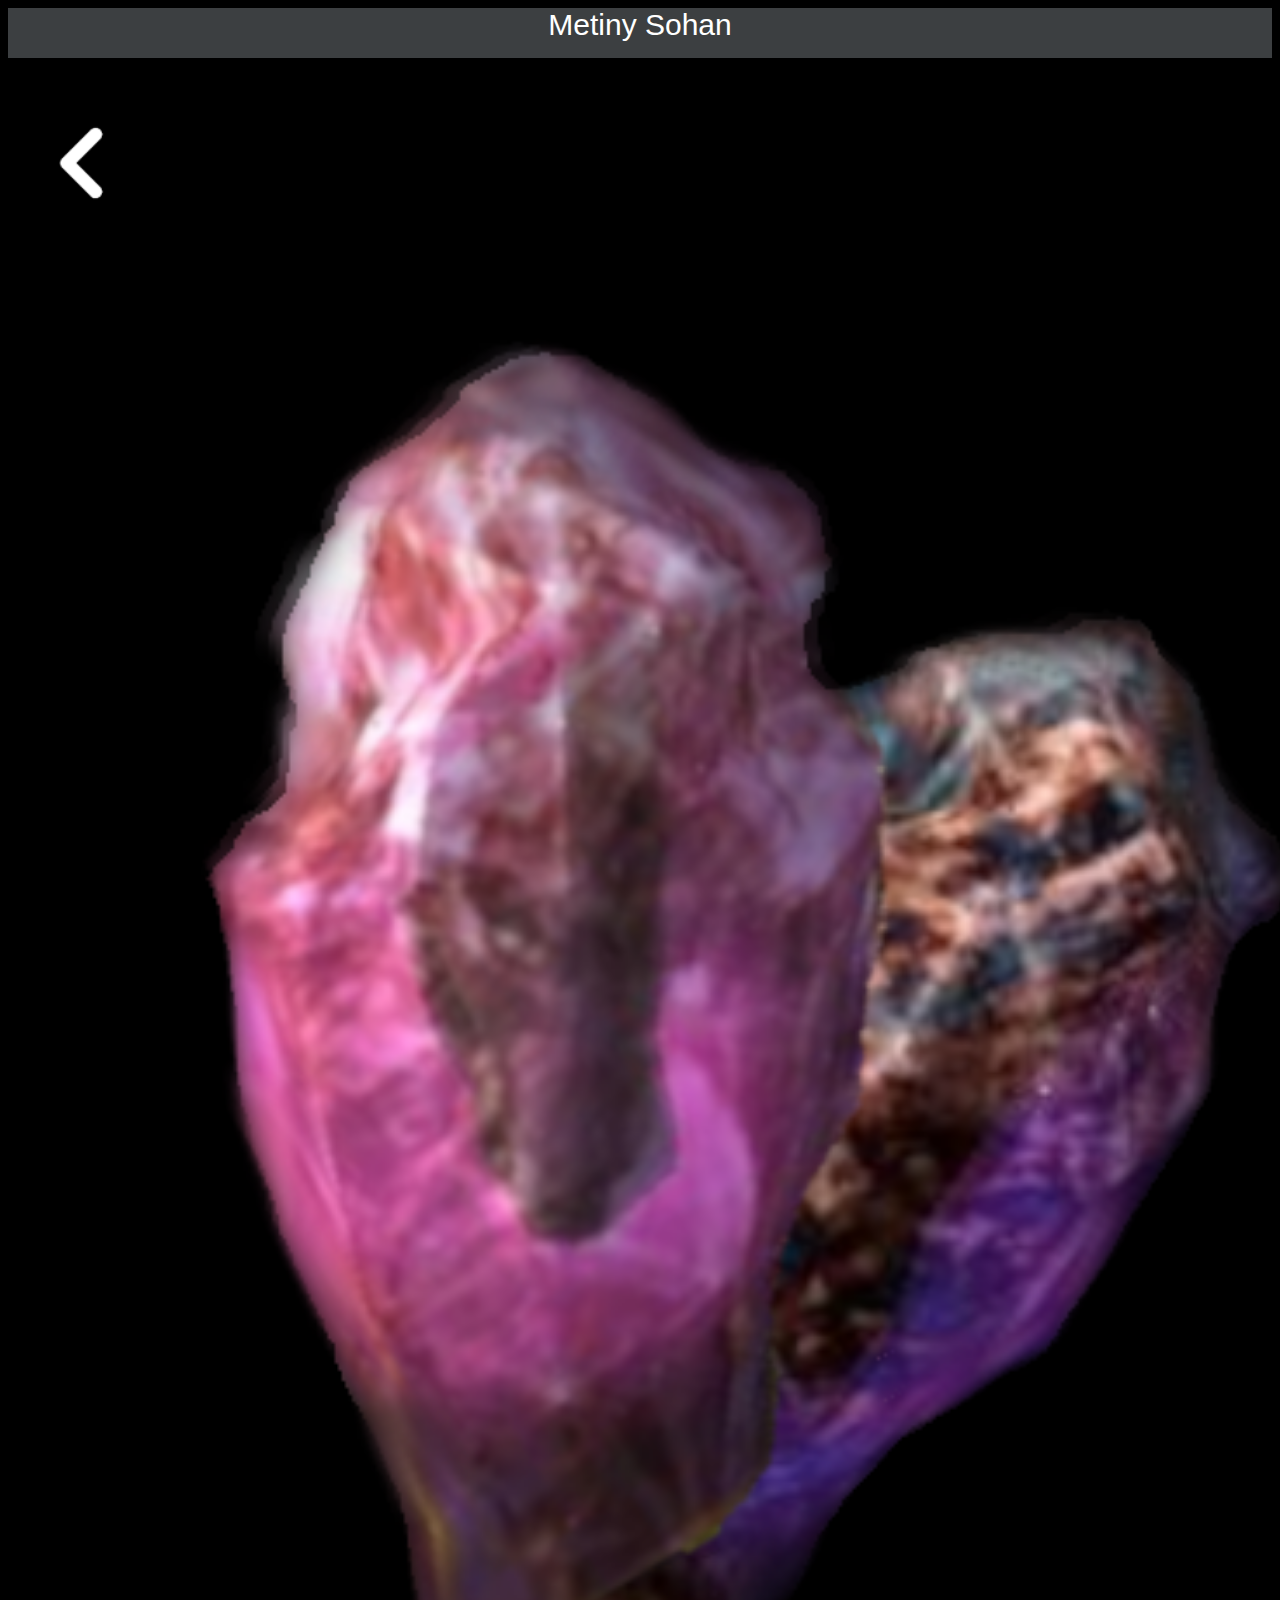
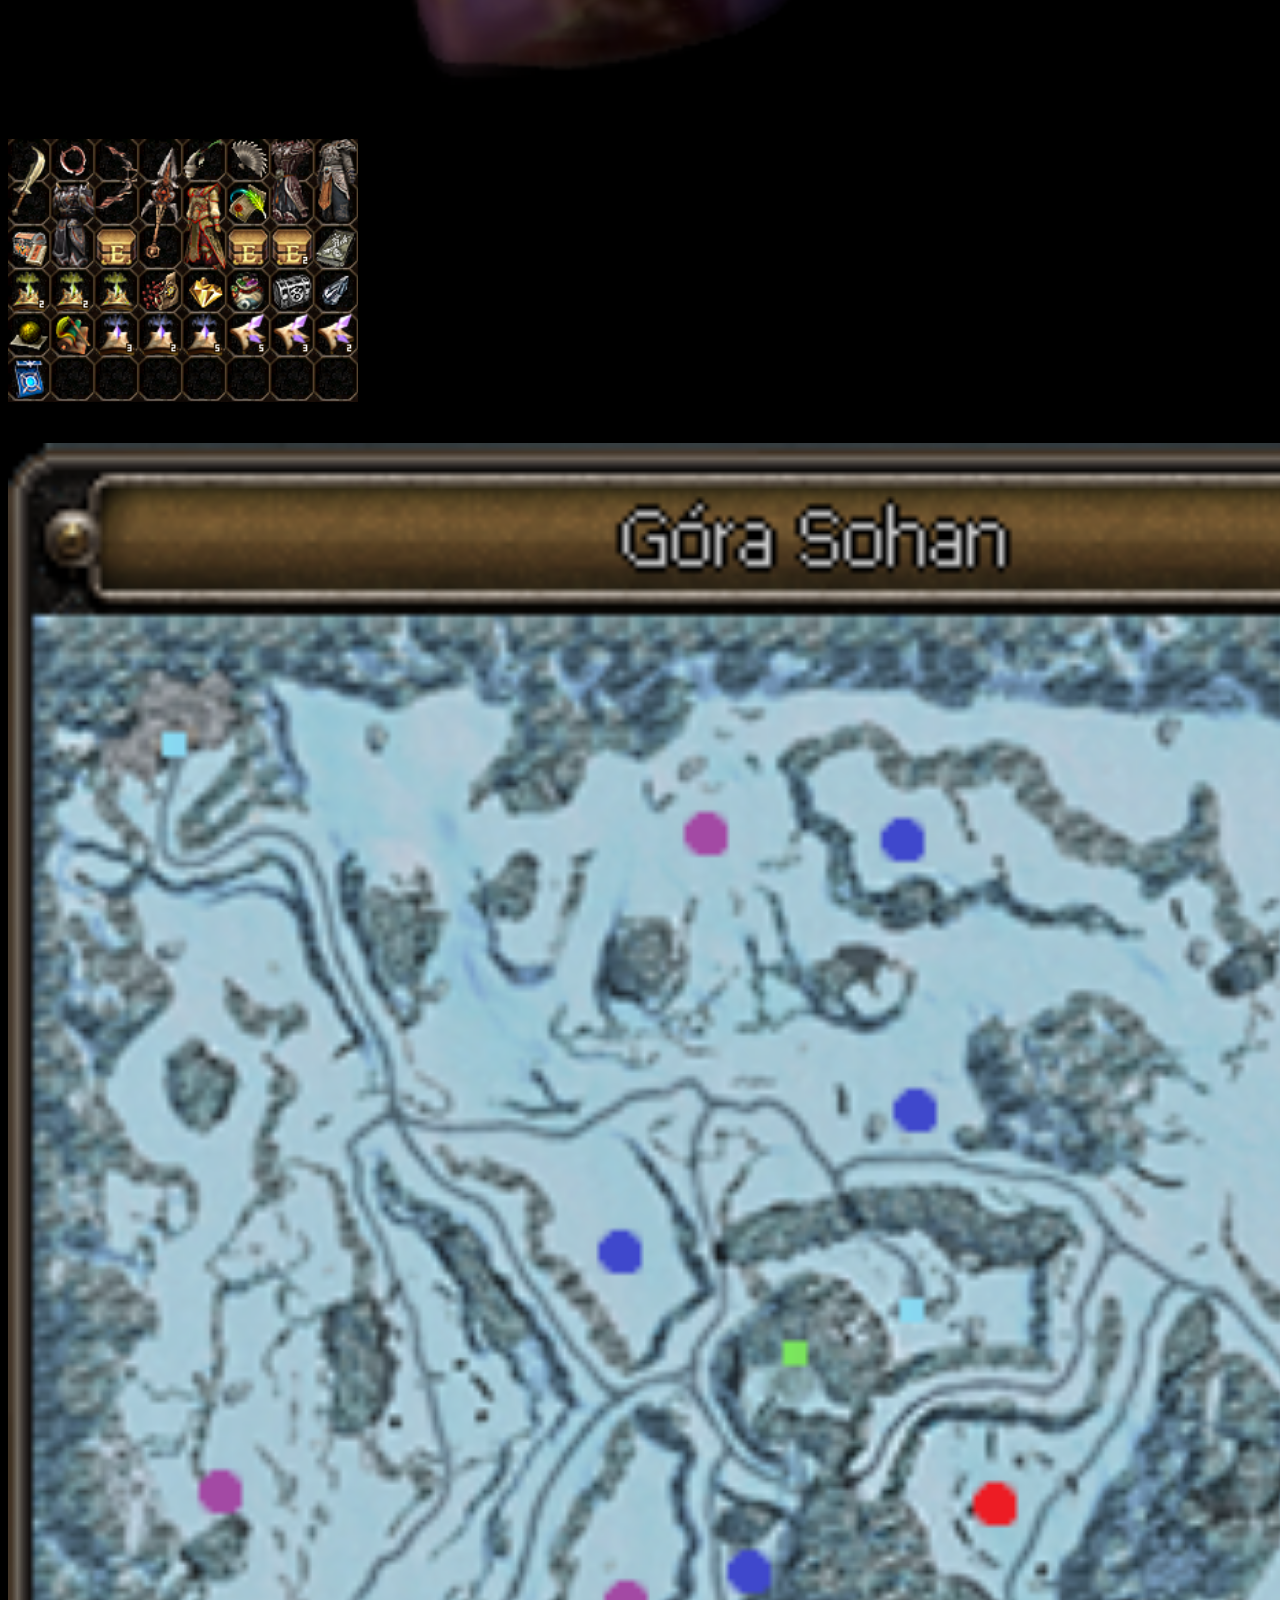
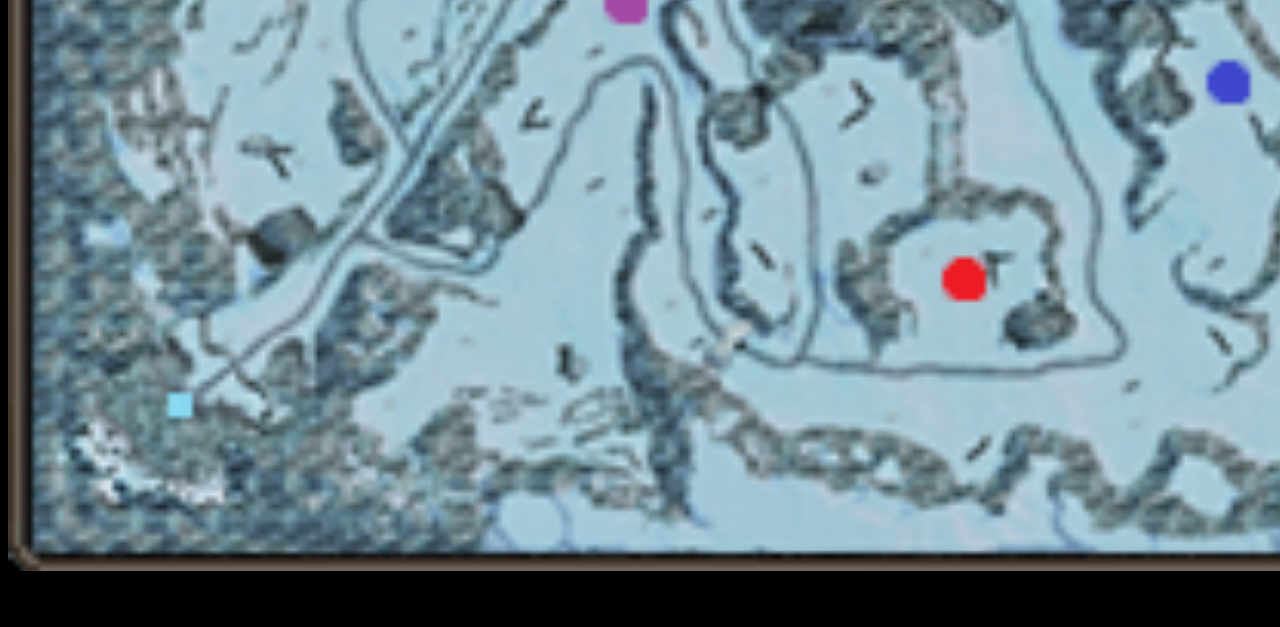
<file: metinysohan.html>
<html lang="pl">
<head>
    <meta charset="utf-8">
    <meta name="viewport" content="width=device-width, initial-scale=1, shrink-to-fit=no">
    <meta name="description" content="Elveria- timer bossów & metinów">
    <title>Elveria - timer bossów & metinów</title>
    <link rel='shortcut icon'
          href='OX.BIAŁE.png'>

    <link rel="stylesheet" href="https://stackpath.bootstrapcdn.com/bootstrap/4.1.0/css/bootstrap.min.css"
          integrity="sha384-9gVQ4dYFwwWSjIDZnLEWnxCjeSWFphJiwGPXr1jddIhOegiu1FwO5qRGvFXOdJZ4" crossorigin="anonymous">

    <link rel="stylesheet" href="styless.css">
</head>


<body>
    
    <p class="tytul" >Metiny Sohan</p>
   

	<div style="text-align: left">
     
            
               
               
           
            <div class="sidepan obrazek">
           <a href="gorasohan.html"><img  class="aligncenter size-full wp-image-8861" src="backed.png" alt="powrót" width="150px"></a>
	</div>
    </div>
    <p id="Drop">Drop:</p>
    <l3>
	     <img src="msohan.png"  alt="Dziewięć Ogonów" width="110%">
        </l3>
         <d2>
             <img src="dropmo.png"  alt="Drop metki sohan" width="350px">
         </d2>
         <p id="Drop6">Resp:</p>
         <d3>
            <img src="goraresp.png" alt="Resp" width="125%">

         </d3>
         <p id="Info">Informacje:</p>
        
         <div class="Info">
            <p>       idk...?</p>
            
         </div>
</file>
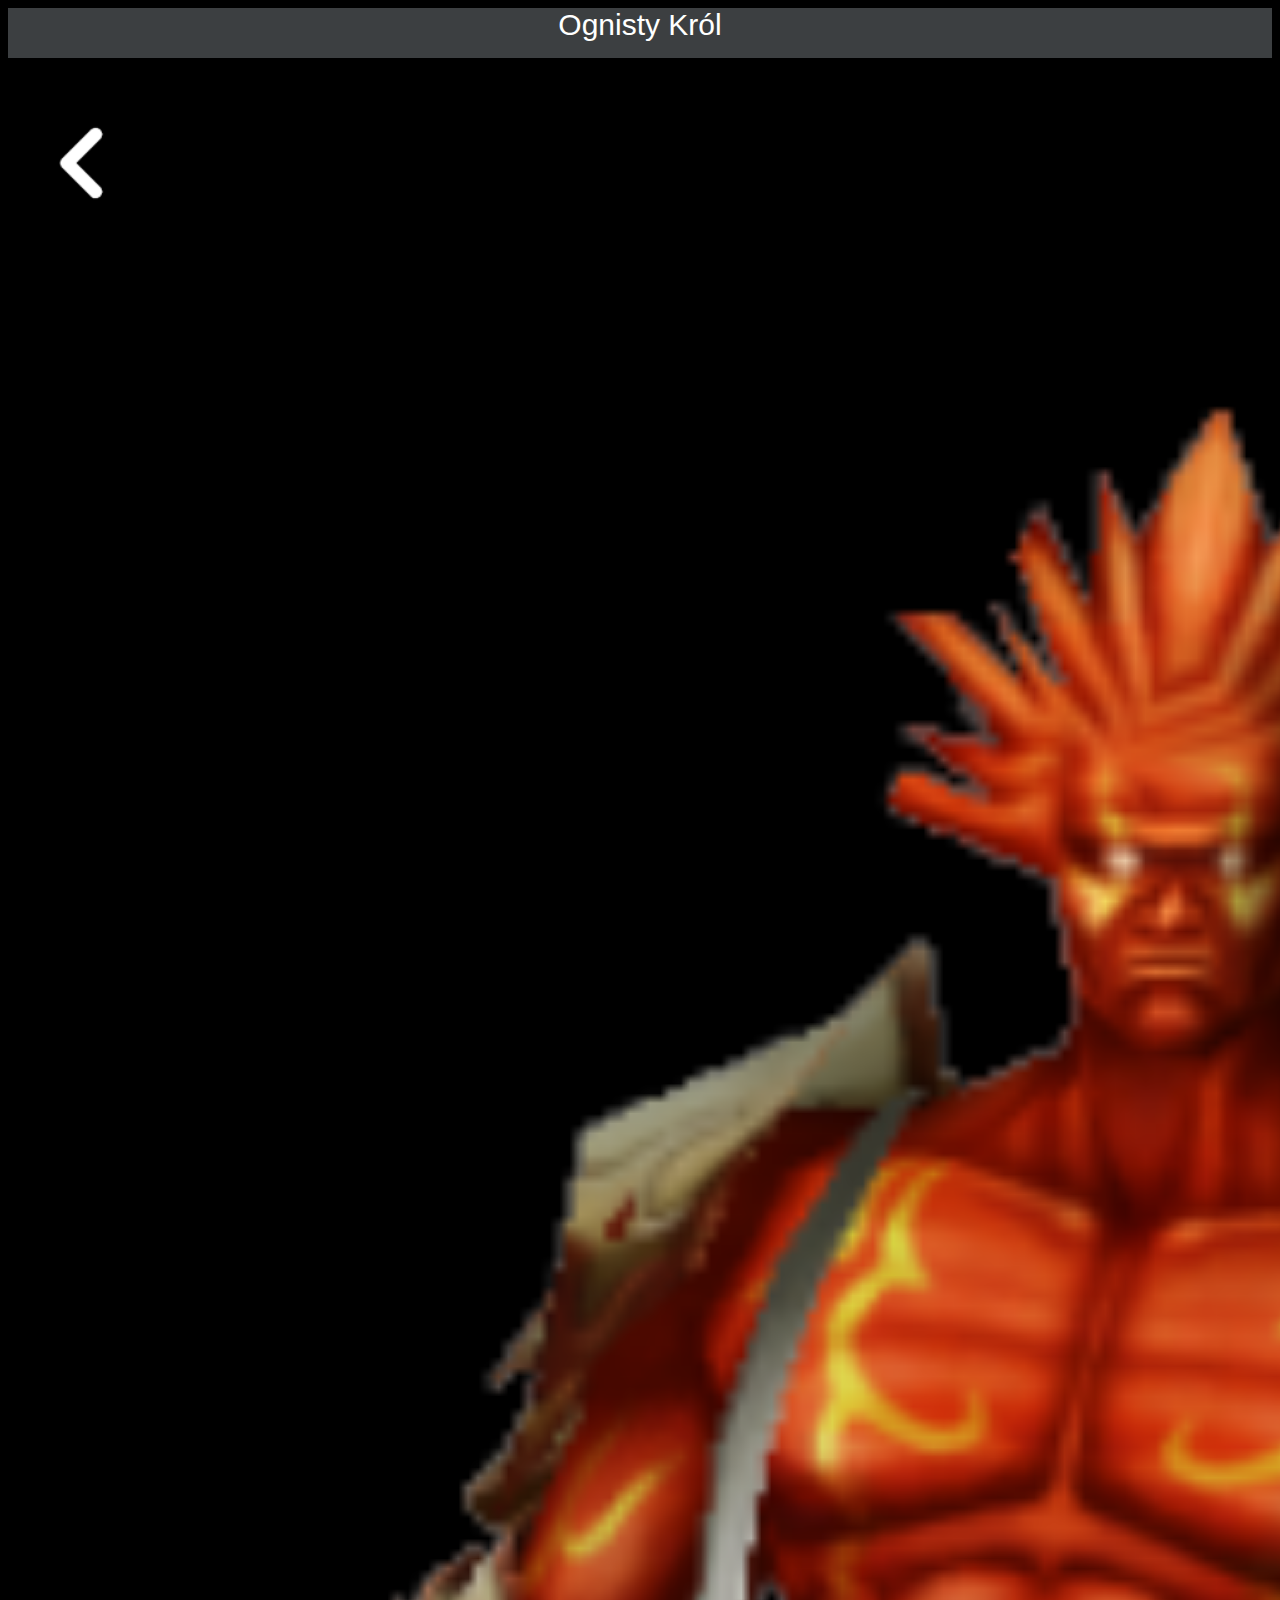
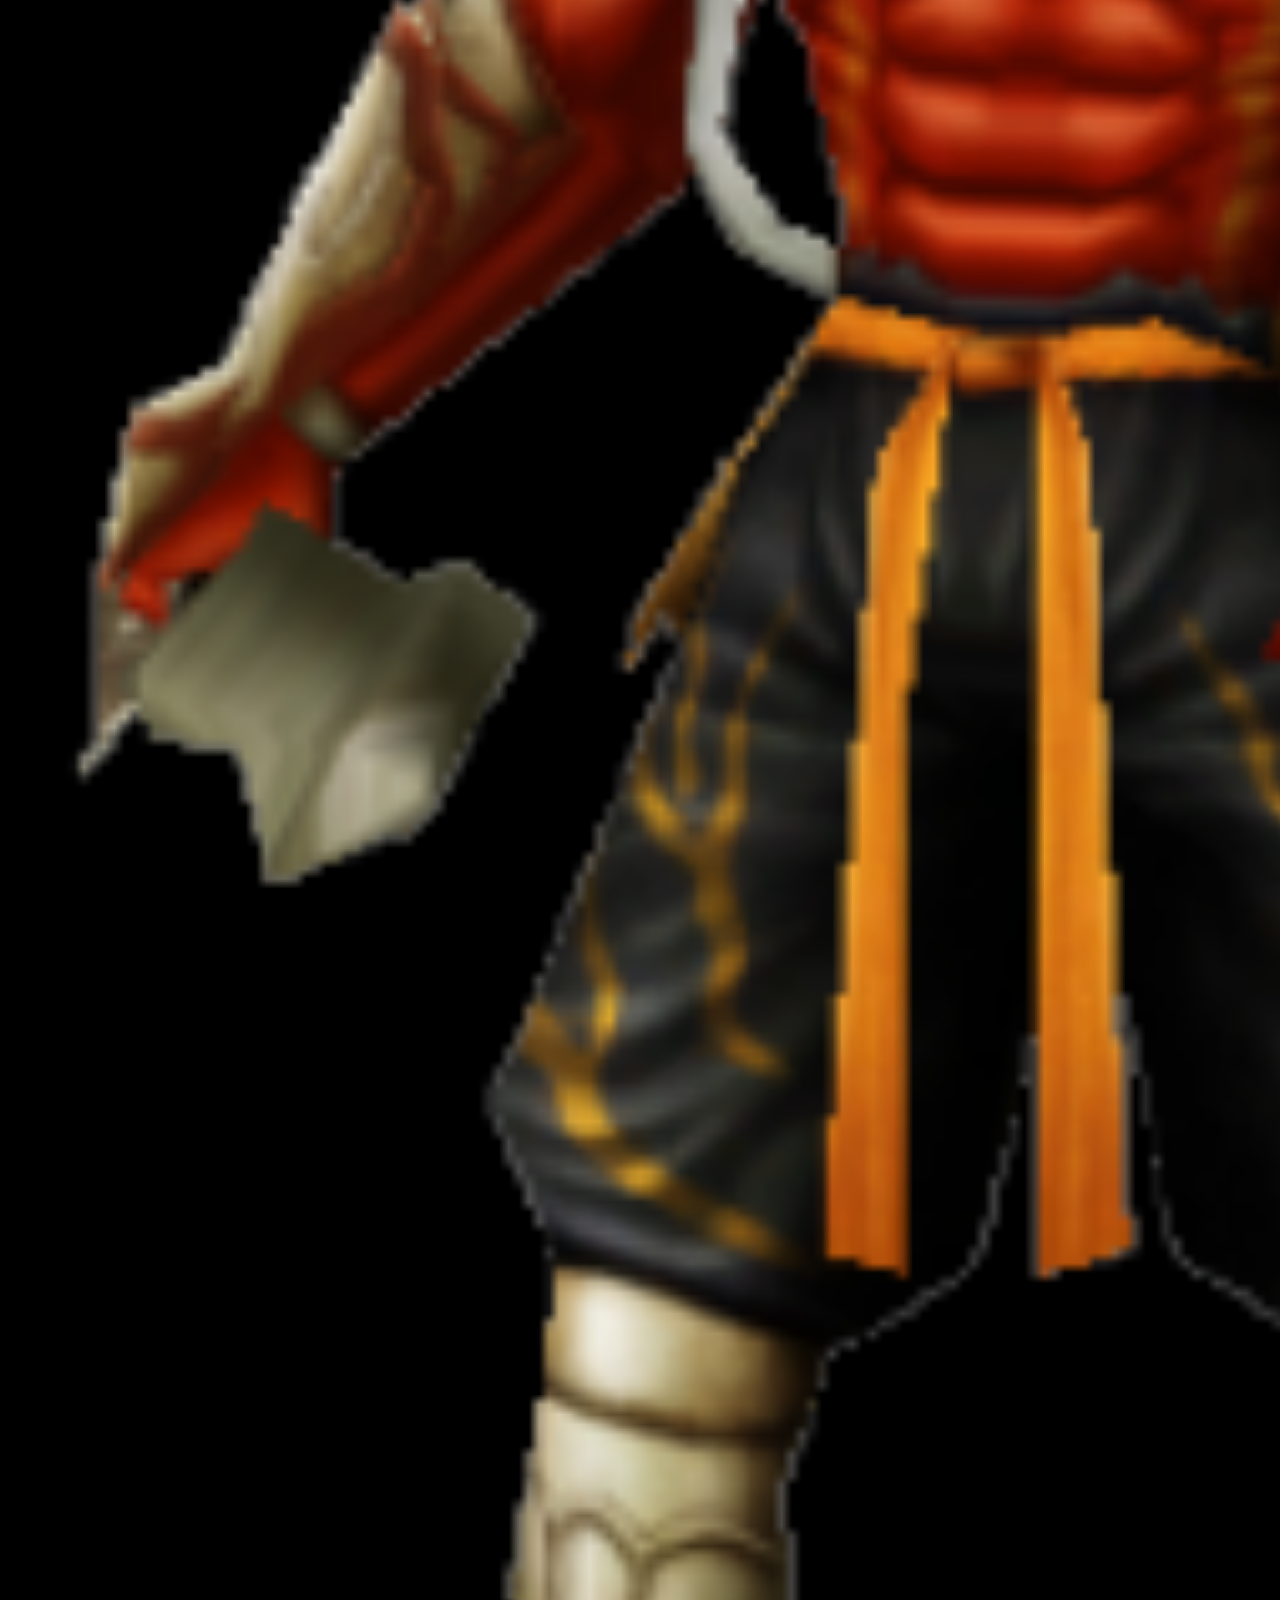
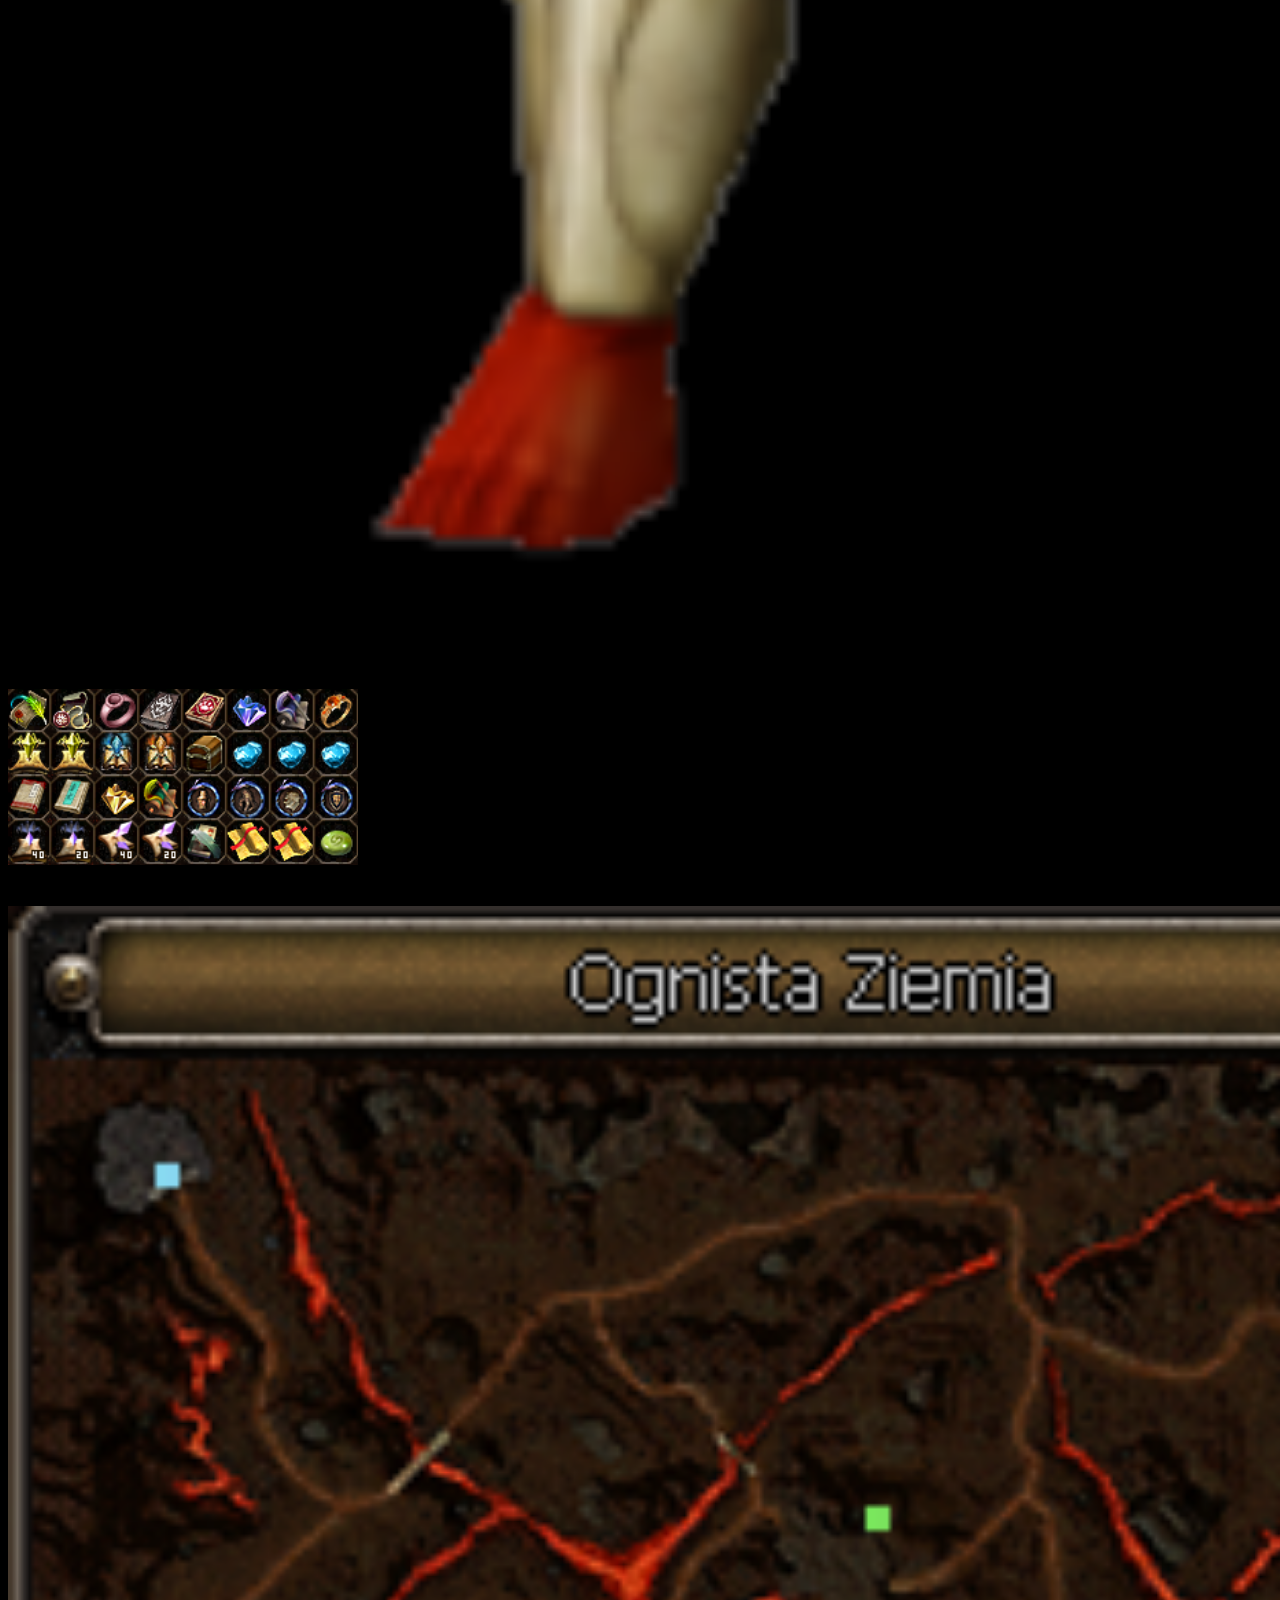
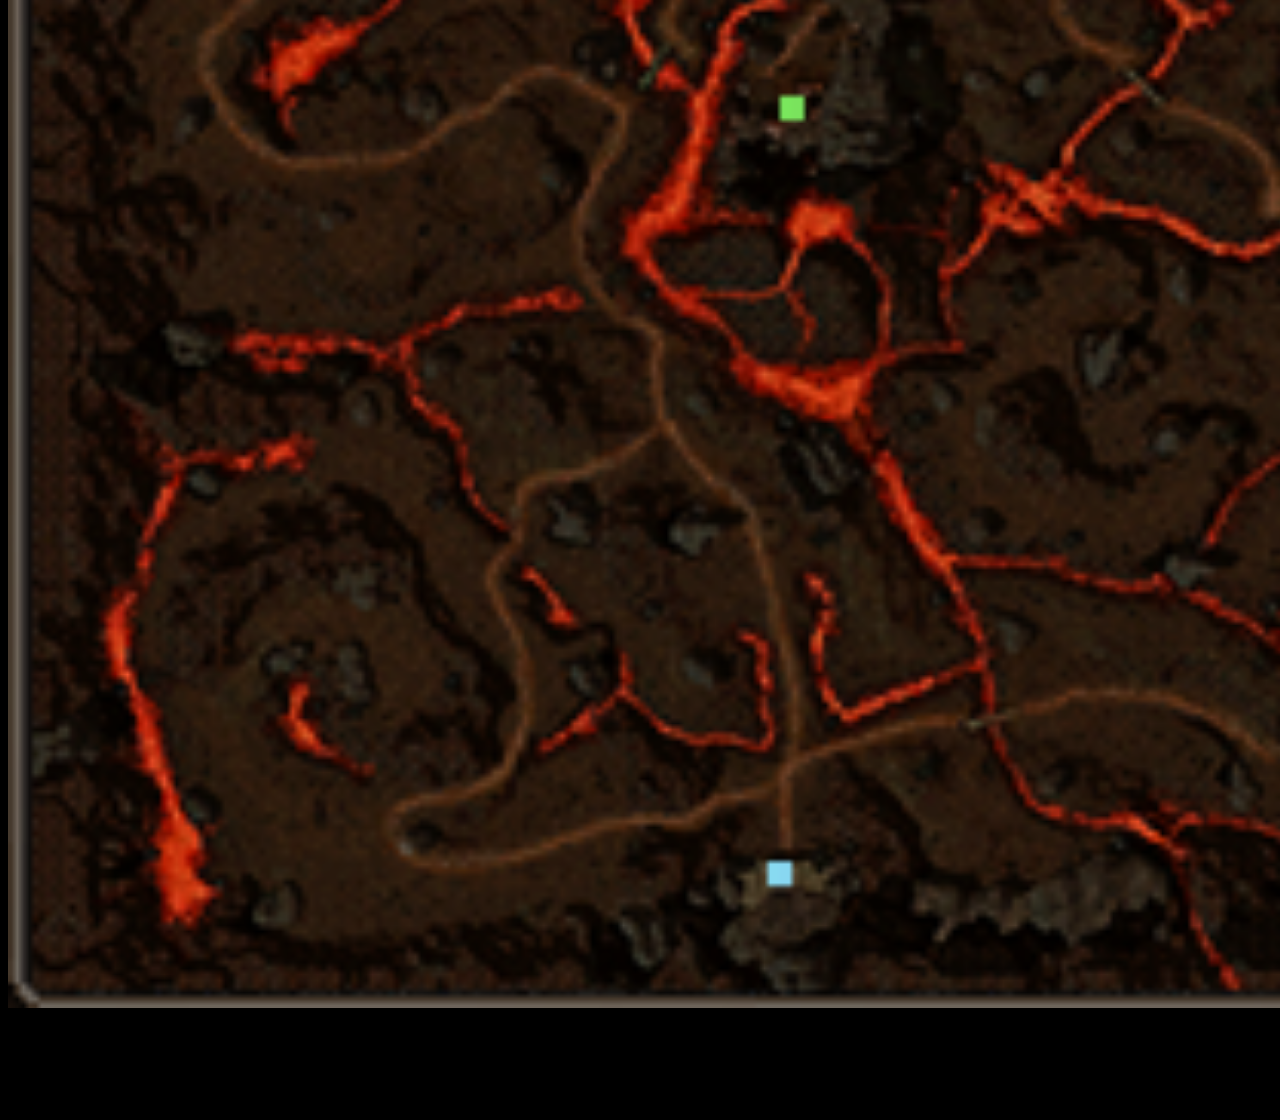
<file: ognistykrol.html>
<html lang="pl">
<head>
    <meta charset="utf-8">
    <meta name="viewport" content="width=device-width, initial-scale=1, shrink-to-fit=no">
    <meta name="description" content="Elveria- timer bossów & metinów">
    <title>Elveria - timer bossów & metinów</title>
    <link rel='shortcut icon'
          href='OX.BIAŁE.png'>

    <link rel="stylesheet" href="https://stackpath.bootstrapcdn.com/bootstrap/4.1.0/css/bootstrap.min.css"
          integrity="sha384-9gVQ4dYFwwWSjIDZnLEWnxCjeSWFphJiwGPXr1jddIhOegiu1FwO5qRGvFXOdJZ4" crossorigin="anonymous">

    <link rel="stylesheet" href="styless.css">
</head>


<body>
    
    <p class="tytul" >Ognisty Król</p>
   

	<div style="text-align: left">
     
            
               
               
           
            <div class="sidepan obrazek">
           <a href="ognista.html"><img  class="aligncenter size-full wp-image-8861" src="backed.png" alt="powrót" width="150px"></a>
	</div>
    </div>
    <p id="Drop">Drop:</p>
    <l2>
	     <img src="krol.png"  alt="Dziewięć Ogonów" width="160%">
        </l2>
         <d2>
             <img src="dkrol.png"  alt="Drop Bossy las" width="350px">
         </d2>
         <p id="Drop6">Resp:</p>
         <d3>
            <img src="ognista.png" alt="Resp" width="125%">

         </d3>
         <p id="Info">Informacje:</p>
        
         <div class="Info">
            <p>->Główny drop to Księga Poli Zaaw.</p>
            <p>->Dropi z niego szkata, z której dropi Księga Poli Mistrz.</p>
            <p>->Resp co 1h</p>
            
         </div>
</file>
<file: styless.css>
.timer{
  color: #4cc012;
}

.card-group{
  margin: 2px;
  color: black;
}
.tytul{
text-align: center;
font-size: 30px;
color: #ffffff;
background-color:rgb(60, 63, 65);
    height: 50px;
    

}
body {
font-family:"Lucida Sans Unicode", sans-serif;
background-color:rgb(0, 0, 0);
overflow-x:hidden;
font-size:13px;
min-height:100vh;
max-width: 1920px;
max-height: 1080px;


}

/* The alert message box */
.alert {
padding: 20px;
background-color: #f44336; /* Red */
color: white;
margin-bottom: 15px;
}

/* The close button */
.closebtn {
margin-left: 15px;
color: white;
font-weight: bold;
float: right;
font-size: 22px;
line-height: 20px;
cursor: pointer;
transition: 0.3s;
}


/* When moving the mouse over the close button */
.closebtn:hover {
color: black;
}

.center {
display: block;
margin-left: auto;
margin-right: auto;

}

f1{
position: relative; top: 0%; left: 23%;
}
f2{
  position: relative;
top: 0px; left: 40px;
}
f3{
position: absolute; top: 5%; left: 40%;
}
f4{
padding: 1px;
}
</file>
